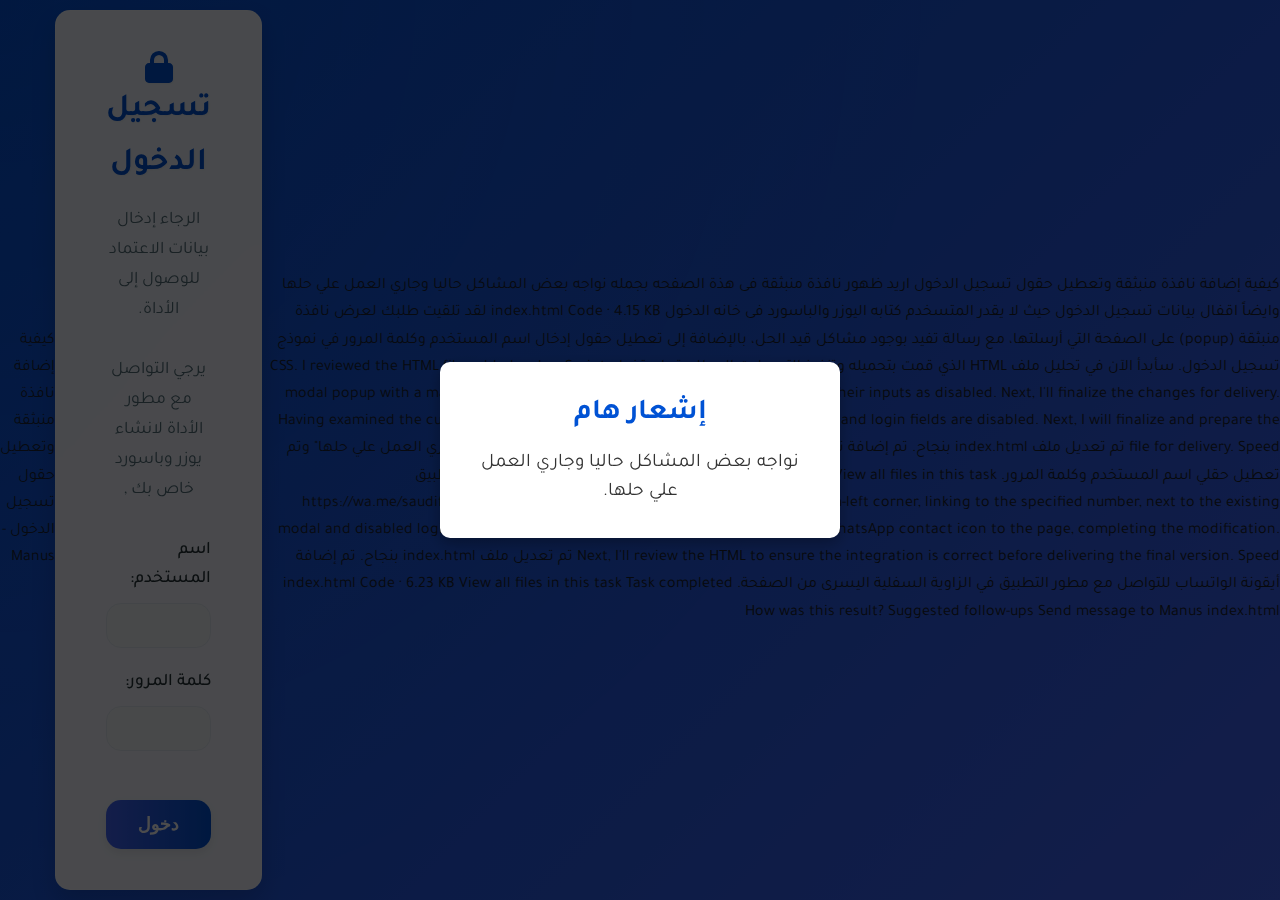
<file: index.html>
كيفية إضافة نافذة منبثقة وتعطيل حقول تسجيل الدخول
اريد ظهور نافذة منبثقة فى هذة الصفحه 
بجمله 
نواجه بعض المشاكل حاليا وجاري العمل علي حلها 

وايضاً اقفال بيانات تسجيل الدخول حيث لا يقدر المتسخدم كتابه اليوزر والباسورد فى خانه الدخول
index.html
Code · 4.15 KB
لقد تلقيت طلبك لعرض نافذة منبثقة (popup) على الصفحة التي أرسلتها، مع رسالة تفيد بوجود مشاكل قيد الحل، بالإضافة إلى تعطيل حقول إدخال اسم المستخدم وكلمة المرور في نموذج تسجيل الدخول. سأبدأ الآن في تحليل ملف HTML الذي قمت بتحميله وتنفيذ التعديلات المطلوبة باستخدام JavaScript وCSS.
I reviewed the HTML file, added a modal popup with a maintenance message, and disabled login fields by setting their inputs as disabled. Next, I'll finalize the changes for delivery.

Having examined the current HTML, I confirmed that the modal message is added and login fields are disabled. Next, I will finalize and prepare the file for delivery.

Speed
تم تعديل ملف index.html بنجاح. تم إضافة نافذة منبثقة تحتوي على رسالة "نواجه بعض المشاكل حاليا وجاري العمل علي حلها" وتم تعطيل حقلي اسم المستخدم وكلمة المرور.
index.html
Code · 5.39 KB

View all files in this task
ايضاً ايقونة تواصل مع مطور التطبيق 
https://wa.me/saudifiber
I added a fixed WhatsApp contact icon at the bottom-left corner, linking to the specified number, next to the existing modal and disabled login fields, completing the modification.

I have added the WhatsApp contact icon to the page, completing the modification. Next, I'll review the HTML to ensure the integration is correct before delivering the final version.

Speed
تم تعديل ملف index.html بنجاح. تم إضافة أيقونة الواتساب للتواصل مع مطور التطبيق في الزاوية السفلية اليسرى من الصفحة.
index.html
Code · 6.23 KB

View all files in this task
Task completed
How was this result?
Suggested follow-ups
Send message to Manus
index.html
<!DOCTYPE html>
<html lang="ar" dir="rtl">
<head>
    <meta charset="UTF-8">
    <meta name="viewport" content="width=device-width, initial-scale=1.0">
    <title>تسجيل الدخول - مستكشف الألياف</title>
    <link rel="stylesheet" href="style.css"> <!-- Reuse main style for consistency, or create login_style.css -->
    <link rel="stylesheet" href="https://cdnjs.cloudflare.com/ajax/libs/font-awesome/6.1.1/css/all.min.css">
    <style>
        /* Additional styles specific to login page */
        body {
            display: flex;
            justify-content: center;
            align-items: center;
            min-height: 100vh;
            background: var(--background-gradient, linear-gradient(135deg, #f5f7fa 0%, #c3cfe2 100%)); /* Fallback gradient */
        }
        .login-container {
            background-color: var(--card-background, #ffffff);
            padding: 40px 50px;
            border-radius: var(--border-radius, 12px);
            box-shadow: var(--shadow-medium, 0 10px 15px rgba(0, 0, 0, 0.1));
            width: 100%;
            max-width: 450px;
            text-align: center;
        }
        .login-container h1 {
            color: var(--primary-color, #0a3d62);
            margin-bottom: 15px;
            font-size: 2em;
            font-weight: 700;
        }
        .login-container p {
            color: var(--text-secondary, #546e7a);
            margin-bottom: 30px;
            font-size: 1.1em;
        }
        .input-group {
            margin-bottom: 20px;
            text-align: right;
        }
        .input-group label {
            display: block;
            margin-bottom: 8px;
            font-weight: 500;
            color: var(--text-primary, #263238);
        }
        .input-group input {
            width: 100%;
            padding: 12px 15px;
            border: 1px solid var(--border-color, #e0e0e0);
            border-radius: var(--border-radius, 8px);
            font-size: 1em;
            font-family: var(--font-family, 'Tajawal', sans-serif);
            transition: border-color var(--transition-speed, 0.3s) ease, box-shadow var(--transition-speed, 0.3s) ease;
        }
        .input-group input:focus {
            border-color: var(--secondary-color, #1e88e5);
            box-shadow: 0 0 0 3px rgba(30, 136, 229, 0.2);
            outline: none;
        }
        #loginButton {
            width: 100%;
            padding: 14px 25px;
            background: linear-gradient(to right, var(--secondary-color, #1e88e5), var(--primary-color, #0a3d62));
            color: var(--text-white, #ffffff);
            border: none;
            border-radius: var(--border-radius, 8px);
            cursor: pointer;
            font-size: 1.1em;
            font-weight: 700;
            transition: all var(--transition-speed, 0.3s) ease;
            margin-top: 10px;
        }
        #loginButton:hover {
            opacity: 0.9;
            box-shadow: var(--shadow-medium, 0 10px 15px rgba(0, 0, 0, 0.1));
            transform: translateY(-2px);
        }
        #loginError {
            color: var(--error-color, #f44336);
            margin-top: 15px;
            font-weight: 500;
            min-height: 1.2em; /* Prevent layout shift */
        }

        /* Popup styles */
        .popup-overlay {
            position: fixed;
            top: 0;
            left: 0;
            width: 100%;
            height: 100%;
            background: rgba(0, 0, 0, 0.7);
            display: flex;
            justify-content: center;
            align-items: center;
            z-index: 1000;
        }

        .popup-content {
            background: #fff;
            padding: 30px;
            border-radius: 10px;
            text-align: center;
            box-shadow: 0 5px 15px rgba(0, 0, 0, 0.3);
            max-width: 400px;
            color: #333;
            font-size: 1.2em;
            line-height: 1.5;
        }

        .popup-content h2 {
            color: var(--primary-color, #0a3d62);
            margin-bottom: 15px;
        }
    </style>
</head>
<body>
    <div class="login-container">
        <h1><i class="fas fa-lock"></i> تسجيل الدخول</h1>
        <p>الرجاء إدخال بيانات الاعتماد للوصول إلى الأداة.</p>
        <p>يرجي التواصل مع مطور الأداة لانشاء يوزر وباسورد خاص بك , </p>

        <form id="loginForm">
            <div class="input-group">
                <label for="username">اسم المستخدم:</label>
                <input type="text" id="username" name="username" required disabled>
            </div>
            <div class="input-group">
                <label for="password">كلمة المرور:</label>
                <input type="password" id="password" name="password" required disabled>
            </div>
            <div id="loginError"></div>
            <button type="submit" id="loginButton">دخول</button>
        </form>
    </div>

    <script src="login.js"></script>

    <div class="popup-overlay" id="maintenancePopup">
        <div class="popup-content">
            <h2>إشعار هام</h2>
            <p>نواجه بعض المشاكل حاليا وجاري العمل علي حلها.</p>
        </div>
    </div>

    <script>
        document.addEventListener('DOMContentLoaded', function() {
            document.getElementById('maintenancePopup').style.display = 'flex';
        });
    </script>
</body>
</html>
كيفية إضافة نافذة منبثقة وتعطيل حقول تسجيل الدخول - Manus
</file>
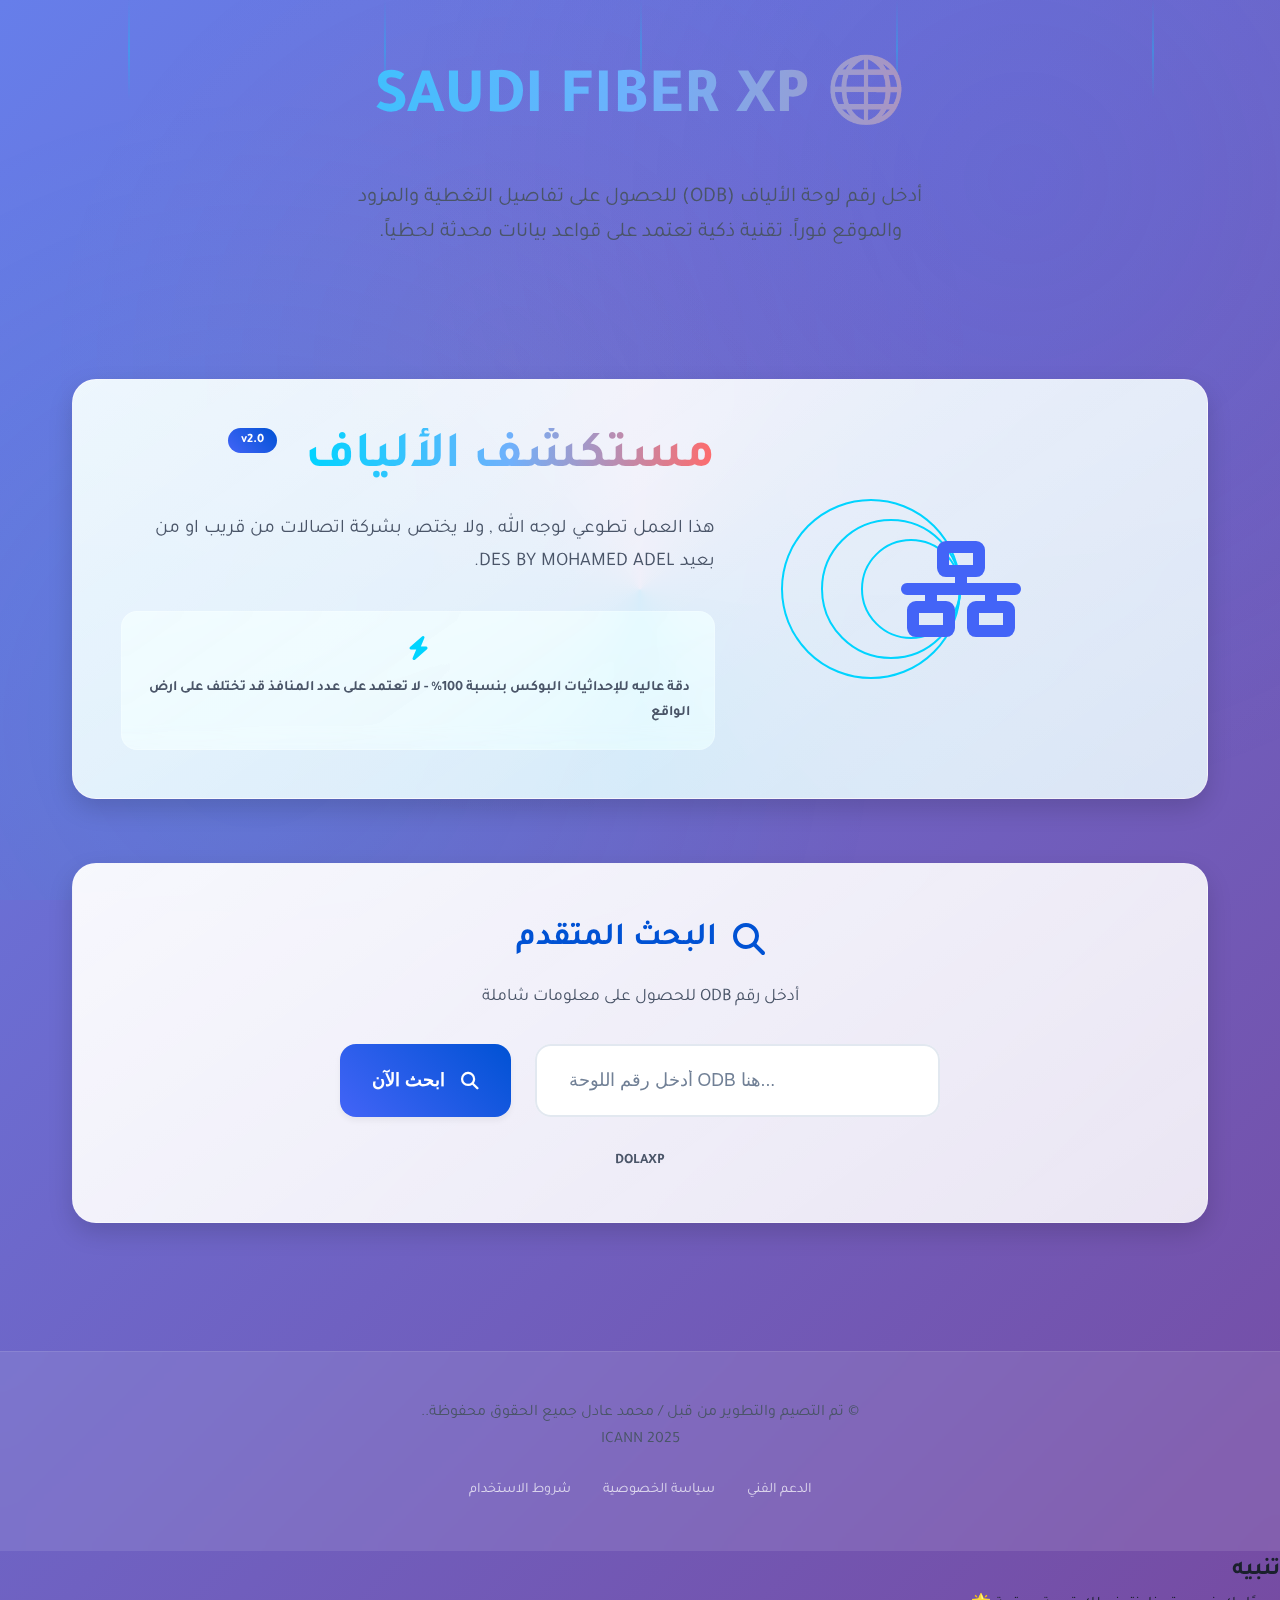
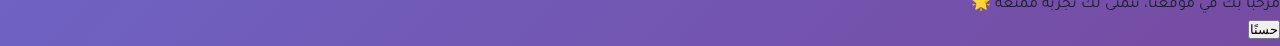
<file: main.html>
<!DOCTYPE html>
<html lang="ar" dir="rtl">
<head>
    <meta charset="UTF-8">
    <meta name="viewport" content="width=device-width, initial-scale=1.0">
    <title>DolaXp - ODB Lookup</title>
    <link rel="stylesheet" href="enhanced_style.css">
    <link rel="stylesheet" href="https://cdnjs.cloudflare.com/ajax/libs/font-awesome/6.4.0/css/all.min.css">
    <link rel="preconnect" href="https://fonts.googleapis.com">
    <link rel="preconnect" href="https://fonts.gstatic.com" crossorigin>
    
    <!-- Meta tags for better mobile experience -->
    <meta name="description" content="أداة متقدمة للبحث عن تفاصيل لوحات الألياف البصرية ODB والحصول على معلومات التغطية والموقع">
    <meta name="keywords" content="ألياف بصرية, ODB, شبكة, اتصالات, تغطية">
    <meta name="author" content="مستكشف الألياف">
    <meta name="theme-color" content="#0052D4">
    
    <!-- Open Graph tags -->
    <meta property="og:title" content="مستكشف الألياف - ODB Lookup">
    <meta property="og:description" content="أداة متقدمة للبحث عن تفاصيل لوحات الألياف البصرية">
    <meta property="og:type" content="website">
    
    <!-- Favicon -->
    <link rel="icon" type="image/svg+xml" href="data:image/svg+xml,<svg xmlns='http://www.w3.org/2000/svg' viewBox='0 0 100 100'><text y='.9em' font-size='90'>🌐</text></svg>">
</head>
<body>
    <!-- Animated Fiber Lines Background -->
    <div class="fiber-lines">
        <div class="fiber-line"></div>
        <div class="fiber-line"></div>
        <div class="fiber-line"></div>
        <div class="fiber-line"></div>
        <div class="fiber-line"></div>
    </div>

    <div class="page-wrapper">
        <!-- Header Section -->
        <header class="header-section">
            <h1>🌐 SAUDI FIBER XP</h1>
            <p>أدخل رقم لوحة الألياف (ODB) للحصول على تفاصيل التغطية والمزود والموقع فوراً. تقنية ذكية تعتمد على قواعد بيانات محدثة لحظياً.</p>
        </header>

        <main class="container">
            <!-- Intro Section -->
            <section class="intro-section">
                <div class="intro-image">
                    <div class="fiber-icon-container">
                        <i class="fas fa-network-wired fiber-main-icon"></i>
                        <div class="pulse-rings">
                            <div class="pulse-ring"></div>
                            <div class="pulse-ring"></div>
                            <div class="pulse-ring"></div>
                        </div>
                    </div>
                </div>
                <div class="intro-text">
                    <h1>
                        <span class="gradient-text">مستكشف الألياف</span>
                        <span class="tech-badge">v2.0</span>
                    </h1>
                    <p>هذا العمل تطوعي لوجه الله , ولا يختص بشركة اتصالات من قريب او من بعيد DES BY MOHAMED ADEL.</p>
                    <!-- Feature Icons -->
                    <div class="feature-icons">
                        <div class="feature-item">
                            <i class="fas fa-bolt"></i>
                            <span>دقة عاليه للإحداثيات البوكس بنسبة 100% - لا تعتمد على عدد المنافذ قد تختلف على ارض الواقع</span>
                        </div>
            </section>

            <!-- Search Section -->
            <section class="search-section">
                <div class="search-header">
                    <h2><i class="fas fa-search"></i> البحث المتقدم</h2>
                    <p>أدخل رقم ODB للحصول على معلومات شاملة</p>
                </div>
                
                <div class="search-box">
                    <input type="text" id="odbInput" placeholder="أدخل رقم اللوحة ODB هنا..." dir="ltr">
                    <button id="searchButton"><i class="fas fa-search"></i> ابحث الآن</button>
                </div>
                
                <!-- Quick Search Suggestions -->
                <div class="quick-suggestions">
                    <span class="suggestion-label">DOLAXP</span>
                </div>
                
                <div id="loading" class="status-message loading" style="display: none;">
                    <div class="loading-spinner"></div>
                    <span>جاري البحث في قاعدة البيانات...</span>
                </div>
                <div id="error" class="status-message error" style="display: none;"></div>
            </section>

            <!-- Results Section -->
            <section id="results" class="results-section" style="display: none;">
                <div class="results-header">
                    <h2>
                        <i class="fas fa-info-circle"></i> 
                        تفاصيل اللوحة: <span id="odbName" class="odb-highlight"></span>
                    </h2>
                    <div class="status-indicator">
                        <div class="status-dot active"></div>
                        <span>متصل ونشط</span>
                    </div>
                </div>
                
                <div class="results-grid">
                    <div class="result-card ports-card">
                        <div class="card-header">
                            <i class="fas fa-network-wired card-icon"></i>
                            <div class="card-badge">منافذ</div>
                        </div>
                        <div class="card-content">
                            <span class="label">عدد المنافذ المتاحة</span>
                            <span id="ports" class="value"></span>
                            <div class="progress-bar">
                                <div class="progress-fill" style="width: 99%"></div>
                            </div>
                        </div>
                    </div>
                    
                    <div class="result-card region-card">
                        <div class="card-header">
                            <i class="fas fa-map-marker-alt card-icon"></i>
                            <div class="card-badge">موقع</div>
                        </div>
                        <div class="card-content">
                            <span class="label">المنطقة الجغرافية</span>
                            <span id="region" class="value"></span>
                            <div class="location-details">
                                <i class="fas fa-globe"></i>
                                <span>منطقة حضرية</span>
                            </div>
                        </div>
                    </div>
                    
                    <div class="result-card vendor-card">
                        <div class="card-header">
                            <i class="fas fa-building card-icon"></i>
                            <div class="card-badge">مزود</div>
                        </div>
                        <div class="card-content">
                            <span class="label">مزود الخدمة</span>
                            <span id="vendor" class="value"></span>
                            <div class="vendor-rating">
                                <div class="stars">
                                    <i class="fas fa-star"></i>
                                    <i class="fas fa-star"></i>
                                    <i class="fas fa-star"></i>
                                    <i class="fas fa-star"></i>
                                    <i class="fas fa-star-half-alt"></i>
                                </div>
                                <span>4.5/5</span>
                            </div>
                        </div>
                    </div>
                    
                    <div class="result-card map-card">
                        <div class="card-header">
                            <i class="fas fa-map-marked-alt card-icon"></i>
                            <div class="card-badge">خريطة</div>
                        </div>
                        <div class="card-content">
                            <span class="label">الموقع على الخريطة</span>
                            <a id="mapLink" href="#" target="_blank" rel="noopener noreferrer" class="map-link">
                                <div class="map-preview">
                                    <i class="fas fa-map"></i>
                                    <span id="coordinates"></span>
                                </div>
                                <div class="map-actions">
                                    <span>عرض على الخريطة</span>
                                    <i class="fas fa-external-link-alt"></i>
                                </div>
                            </a>
                        </div>
                    </div>                   
                    <div class="result-card speed-card">
                        <div class="card-header">
                            <i class="fas fa-tachometer-alt card-icon"></i>
                            <div class="card-badge">سرعة</div>
                        </div>
                        <div class="card-content">
                            <span class="label">السرعة المتاحة</span>
                            <div class="speed-display">
                                <span class="speed-value">1000</span>
                                <span class="speed-unit">Mbps</span>
                            </div>
                            <div class="speed-type">ألياف بصرية</div>
                        </div>
                    </div>
                </div>
                
                <!-- Action Buttons -->
                <div class="action-buttons">
                    <button class="action-btn primary">
                        <i class="fas fa-download"></i>
                        تحميل التقرير
                    </button>
                    <button class="action-btn secondary">
                        <i class="fas fa-share-alt"></i>
                        مشاركة النتائج
                    </button>
                    <button class="action-btn tertiary">
                        <i class="fas fa-print"></i>
                        طباعة
                    </button>
                </div>
            </section>
        </main>

        <!-- Footer -->
        <footer class="page-footer">
            <div class="footer-content">
                <div class="footer-info">
                    <p>&copy; تم التصيم والتطوير من قبل / محمد عادل جميع الحقوق محفوظة..</p>
                    <p>ICANN 2025</p>
                </div>
                <div class="footer-links">
                    <a href="#" class="footer-link">الدعم الفني</a>
                    <a href="#" class="footer-link">سياسة الخصوصية</a>
                    <a href="#" class="footer-link">شروط الاستخدام</a>
                </div>
            </div>
        </footer>
    </div>

    <script src="script.js"></script>
<div id="popup" class="popup-overlay">
  <div class="popup-box">
    <h2>تنبيه</h2>
    <p>مرحبًا بك في موقعنا، نتمنى لك تجربة ممتعة 🌟</p>
    <button onclick="closePopup()">حسنًا</button>
  </div>
</div>
                    
</body>
</html>
</file>
<file: style.css>
@import url('https://fonts.googleapis.com/css2?family=Tajawal:wght@400;500;700&display=swap');

:root {
    --primary-color: #0052D4; /* Deep Blue */
    --secondary-color: #4364F7; /* Bright Blue */
    --accent-color: #6FB1FC; /* Light Blue */
    --background-gradient: linear-gradient(135deg, #0052D4 0%, #4364F7 100%); /* Enhanced gradient */
    --card-background: rgba(255, 255, 255, 0.95); /* Slightly less transparent */
    --text-dark: #1a202c;
    --text-light: #4a5568;
    --text-white: #ffffff;
    --border-color: #e2e8f0;
    --shadow-light: 0 4px 10px rgba(0, 0, 0, 0.08);
    --shadow-medium: 0 12px 25px rgba(0, 0, 0, 0.15);
    --border-radius: 15px; /* Slightly larger border-radius */
    --transition-speed: 0.4s; /* Slower transition for smoother effects */
}

* {
    box-sizing: border-box;
    margin: 0;
    padding: 0;
}

body {
    font-family: 'Tajawal', sans-serif;
    background: var(--background-gradient);
    color: var(--text-dark);
    line-height: 1.7;
    min-height: 100vh;
    overflow-x: hidden; /* Prevent horizontal scroll */
}

.page-wrapper {
    display: flex;
    flex-direction: column;
    min-height: 100vh;
    position: relative;
    z-index: 1;
}

.container {
    width: 100%;
    max-width: 950px; /* Slightly wider container */
    margin: 40px auto;
    padding: 30px;
    flex-grow: 1;
    position: relative;
    z-index: 2;
}

/* Intro Section */
.intro-section {
    display: flex;
    align-items: center;
    gap: 40px;
    margin-bottom: 50px;
    background: var(--card-background);
    padding: 40px;
    border-radius: var(--border-radius);
    box-shadow: var(--shadow-medium);
    backdrop-filter: blur(15px); /* Increased blur */
    border: 1px solid rgba(255, 255, 255, 0.3); /* Subtle border */
    transition: transform var(--transition-speed) ease-out, box-shadow var(--transition-speed) ease-out;
}

.intro-section:hover {
    transform: translateY(-5px);
    box-shadow: 0 15px 30px rgba(0, 0, 0, 0.2);
}

.intro-image {
    flex: 1;
    text-align: center;
}

.intro-image img {
    max-width: 100%;
    height: auto;
    max-height: 280px; /* Slightly larger image */
    animation: float 3s ease-in-out infinite; /* Floating animation */
}

.intro-text {
    flex: 1.5;
}

.intro-text h1 {
    font-size: 3em; /* Larger heading */
    font-weight: 700;
    color: var(--primary-color);
    margin-bottom: 15px;
    line-height: 1.3;
    text-shadow: 1px 1px 2px rgba(0, 0, 0, 0.05);
}

.intro-text p {
    font-size: 1.2em; /* Larger paragraph text */
    color: var(--text-light);
    margin-bottom: 25px;
}

/* Search Section */
.search-section {
    background: var(--card-background);
    padding: 30px;
    border-radius: var(--border-radius);
    box-shadow: var(--shadow-light);
    margin-bottom: 40px;
    backdrop-filter: blur(15px);
    border: 1px solid rgba(255, 255, 255, 0.3);
}

.search-box {
    display: flex;
    gap: 15px;
    align-items: center;
}

#odbInput {
    flex-grow: 1;
    padding: 18px 25px; /* Larger padding */
    border: 1px solid var(--border-color);
    border-radius: var(--border-radius);
    font-size: 1.2em; /* Larger font size */
    text-align: left;
    transition: border-color var(--transition-speed) ease, box-shadow var(--transition-speed) ease;
    font-weight: 500;
}

#odbInput::placeholder {
    color: #a0aec0;
}

#odbInput:focus {
    border-color: var(--secondary-color);
    box-shadow: 0 0 0 4px rgba(67, 100, 247, 0.3); /* Larger shadow on focus */
    outline: none;
}

#searchButton {
    padding: 18px 35px; /* Larger padding */
    background: linear-gradient(to right, var(--secondary-color), var(--primary-color));
    color: var(--text-white);
    border: none;
    border-radius: var(--border-radius);
    cursor: pointer;
    font-size: 1.2em; /* Larger font size */
    font-weight: 700;
    transition: all var(--transition-speed) ease;
    display: inline-flex;
    align-items: center;
    gap: 10px;
    box-shadow: var(--shadow-light);
    position: relative;
    overflow: hidden;
}

#searchButton:before {
    content: '';
    position: absolute;
    top: 50%;
    left: 50%;
    width: 300%;
    height: 300%;
    background: rgba(255, 255, 255, 0.15); /* Subtle hover effect */
    transition: all 0.7s ease-out;
    border-radius: 50%;
    transform: translate(-50%, -50%) scale(0);
    z-index: 0;
}

#searchButton:hover:before {
    transform: translate(-50%, -50%) scale(1);
}

#searchButton i {
    font-size: 1.1em;
    position: relative;
    z-index: 1;
}

#searchButton:hover {
    opacity: 1;
    box-shadow: var(--shadow-medium);
    transform: translateY(-3px); /* More pronounced lift */
}

#searchButton:active {
    transform: translateY(0);
    box-shadow: var(--shadow-light);
}

/* Status Messages */
.status-message {
    margin-top: 20px;
    padding: 15px 20px; /* Larger padding */
    border-radius: var(--border-radius);
    font-weight: 500;
    text-align: center;
    animation: fadeIn 0.5s ease-out;
}

.loading {
    color: var(--primary-color);
    background-color: rgba(0, 82, 212, 0.15);
}

.error {
    color: #c53030;
    background-color: #fed7d7;
}

/* Results Section */
.results-section {
    background: var(--card-background);
    padding: 30px;
    border-radius: var(--border-radius);
    box-shadow: var(--shadow-light);
    animation: fadeIn 0.5s ease-out;
    backdrop-filter: blur(15px);
    border: 1px solid rgba(255, 255, 255, 0.3);
}

.results-section h2 {
    font-size: 2.2em; /* Larger heading */
    font-weight: 700;
    color: var(--primary-color);
    margin-bottom: 25px;
    text-align: center;
    display: flex;
    align-items: center;
    justify-content: center;
    gap: 10px;
}

.results-grid {
    display: grid;
    grid-template-columns: repeat(auto-fit, minmax(200px, 1fr)); /* Slightly larger min-width */
    gap: 25px; /* Increased gap */
}

.result-card {
    background-color: var(--text-white);
    padding: 30px 25px; /* Larger padding */
    border-radius: var(--border-radius);
    border: 1px solid var(--border-color);
    text-align: center;
    transition: transform var(--transition-speed) ease, box-shadow var(--transition-speed) ease;
    position: relative;
    overflow: hidden;
}

.result-card:before {
    content: '';
    position: absolute;
    top: 0;
    left: 0;
    width: 100%;
    height: 100%;
    background: linear-gradient(45deg, rgba(67, 100, 247, 0.05), rgba(0, 82, 212, 0.05)); /* Subtle gradient overlay */
    opacity: 0;
    transition: opacity var(--transition-speed) ease;
}

.result-card:hover:before {
    opacity: 1;
}

.result-card:hover {
    transform: translateY(-8px); /* More pronounced lift */
    box-shadow: 0 15px 30px rgba(0, 0, 0, 0.15); /* Stronger shadow */
}

.card-icon {
    font-size: 3em; /* Larger icon */
    color: var(--secondary-color);
    margin-bottom: 15px;
    display: block;
    transition: transform var(--transition-speed) ease;
}

.result-card:hover .card-icon {
    transform: scale(1.1); /* Icon grows on hover */
}

.label {
    font-size: 1em; /* Slightly larger label */
    color: var(--text-light);
    margin-bottom: 8px;
    display: block;
    font-weight: 500;
}

.value {
    font-size: 1.5em; /* Larger value */
    font-weight: 700;
    color: var(--text-dark);
    word-wrap: break-word;
}

.map-card {
    grid-column: span 2; /* Make map card wider if possible */
}

.map-link {
    color: var(--secondary-color);
    text-decoration: none;
    display: inline-flex;
    align-items: center;
    gap: 8px;
    transition: color var(--transition-speed) ease;
    font-size: 1.2em; /* Slightly larger for link */
}

.map-link:hover {
    color: var(--primary-color);
    text-decoration: underline;
}

.external-link-icon {
    font-size: 1em;
}

/* Footer */
.page-footer {
    text-align: center;
    padding: 20px;
    margin-top: 40px;
    color: var(--text-white); /* White text for footer */
    font-size: 0.9em;
    background: rgba(0, 0, 0, 0.2); /* Semi-transparent background */
    backdrop-filter: blur(5px);
}

/* Animations */
@keyframes fadeIn {
    from { opacity: 0; transform: translateY(20px); }
    to { opacity: 1; transform: translateY(0); }
}

@keyframes float {
    0% { transform: translateY(0px); }
    50% { transform: translateY(-10px); }
    100% { transform: translateY(0px); }
}

/* Responsive Design */
@media (max-width: 992px) {
    .container {
        max-width: 90%;
    }
    .intro-section {
        flex-direction: column;
        padding: 30px;
        gap: 20px;
    }
    .intro-text h1 {
        font-size: 2.5em;
    }
    .intro-text p {
        font-size: 1.1em;
    }
    .search-box {
        flex-direction: column;
        gap: 15px;
    }
    #searchButton {
        width: 100%;
    }
    .results-grid {
        grid-template-columns: repeat(auto-fit, minmax(180px, 1fr));
        gap: 20px;
    }
    .map-card {
        grid-column: span 1; /* Reset span on smaller screens */
    }
    .result-card {
        padding: 25px 20px;
    }
    .card-icon {
        font-size: 2.5em;
    }
    .value {
        font-size: 1.3em;
    }
}

@media (max-width: 768px) {
    .container {
        padding: 20px;
        margin: 20px auto;
    }
    .intro-text h1 {
        font-size: 2.2em;
    }
    .intro-text p {
        font-size: 1em;
    }
    #odbInput, #searchButton {
        font-size: 1.1em;
        padding: 15px 20px;
    }
    .results-section h2 {
        font-size: 1.8em;
    }
    .results-grid {
        grid-template-columns: repeat(auto-fit, minmax(150px, 1fr));
        gap: 15px;
    }
}

@media (max-width: 480px) {
    .intro-text h1 {
        font-size: 1.8em;
    }
    #odbInput, #searchButton {
        font-size: 1em;
        padding: 12px 15px;
    }
    .results-section h2 {
        font-size: 1.5em;
    }
    .results-grid {
        grid-template-columns: 1fr; /* Stack cards on very small screens */
    }
    .intro-section, .search-section, .results-section {
        padding: 20px;
    }
}

/* Background animation for network/signals */
body:before {
    content: '';
    position: fixed;
    top: 0;
    left: 0;
    width: 100%;
    height: 100%;
    background: radial-gradient(circle at top left, rgba(67, 100, 247, 0.1) 0%, transparent 30%),
                radial-gradient(circle at bottom right, rgba(0, 82, 212, 0.1) 0%, transparent 30%);
    background-size: 200% 200%;
    animation: backgroundPan 20s linear infinite alternate;
    z-index: 0;
}

@keyframes backgroundPan {
    0% { background-position: 0% 0%; }
    100% { background-position: 100% 100%; }
}

/* Login Page Specific Styles (from index.html, integrated and enhanced) */
.login-container {
    background-color: var(--card-background);
    padding: 40px 50px;
    border-radius: var(--border-radius);
    box-shadow: var(--shadow-medium);
    width: 100%;
    max-width: 480px; /* Slightly wider login container */
    text-align: center;
    backdrop-filter: blur(15px);
    border: 1px solid rgba(255, 255, 255, 0.3);
    transition: transform var(--transition-speed) ease-out, box-shadow var(--transition-speed) ease-out;
}

.login-container:hover {
    transform: translateY(-5px);
    box-shadow: 0 15px 30px rgba(0, 0, 0, 0.2);
}

.login-container h1 {
    color: var(--primary-color);
    margin-bottom: 15px;
    font-size: 2.5em; /* Larger login heading */
    font-weight: 700;
    text-shadow: 1px 1px 2px rgba(0, 0, 0, 0.05);
}

.login-container p {
    color: var(--text-light);
    margin-bottom: 30px;
    font-size: 1.1em;
}

.input-group {
    margin-bottom: 25px; /* Increased margin */
    text-align: right;
}

.input-group label {
    display: block;
    margin-bottom: 10px; /* Increased margin */
    font-weight: 500;
    color: var(--text-dark);
    font-size: 1.1em;
}

.input-group input {
    width: 100%;
    padding: 15px 20px; /* Larger padding */
    border: 1px solid var(--border-color);
    border-radius: var(--border-radius);
    font-size: 1.1em; /* Larger font size */
    font-family: var(--font-family, 'Tajawal', sans-serif);
    transition: border-color var(--transition-speed) ease, box-shadow var(--transition-speed) ease;
}

.input-group input:focus {
    border-color: var(--secondary-color);
    box-shadow: 0 0 0 4px rgba(67, 100, 247, 0.3);
    outline: none;
}

#loginButton {
    width: 100%;
    padding: 16px 25px; /* Larger padding */
    background: linear-gradient(to right, var(--secondary-color), var(--primary-color));
    color: var(--text-white);
    border: none;
    border-radius: var(--border-radius);
    cursor: pointer;
    font-size: 1.2em; /* Larger font size */
    font-weight: 700;
    transition: all var(--transition-speed) ease;
    margin-top: 15px; /* Increased margin */
    box-shadow: var(--shadow-light);
    position: relative;
    overflow: hidden;
}

#loginButton:before {
    content: '';
    position: absolute;
    top: 50%;
    left: 50%;
    width: 300%;
    height: 300%;
    background: rgba(255, 255, 255, 0.15);
    transition: all 0.7s ease-out;
    border-radius: 50%;
    transform: translate(-50%, -50%) scale(0);
    z-index: 0;
}

#loginButton:hover:before {
    transform: translate(-50%, -50%) scale(1);
}

#loginButton:hover {
    opacity: 1;
    box-shadow: var(--shadow-medium);
    transform: translateY(-3px);
}

#loginError {
    color: #f44336;
    margin-top: 20px; /* Increased margin */
    font-weight: 500;
    min-height: 1.2em;
    font-size: 1em;
}

/* Responsive adjustments for login page */
@media (max-width: 600px) {
    .login-container {
        padding: 30px;
        max-width: 90%;
    }
    .login-container h1 {
        font-size: 2em;
    }
    .input-group input, #loginButton {
        font-size: 1em;
        padding: 12px 15px;
    }
}



/* Additional SVG animations and fiber optic themed icons */
.fiber-icon {
    display: inline-block;
    animation: pulse 2s ease-in-out infinite;
}

@keyframes pulse {
    0% { transform: scale(1); opacity: 1; }
    50% { transform: scale(1.05); opacity: 0.8; }
    100% { transform: scale(1); opacity: 1; }
}

/* Network signal animation for icons */
.network-icon {
    position: relative;
    display: inline-block;
}

.network-icon:after {
    content: '';
    position: absolute;
    top: 50%;
    left: 50%;
    width: 100%;
    height: 100%;
    border: 2px solid var(--secondary-color);
    border-radius: 50%;
    transform: translate(-50%, -50%);
    animation: ripple 2s linear infinite;
    opacity: 0;
}

@keyframes ripple {
    0% {
        transform: translate(-50%, -50%) scale(0.8);
        opacity: 1;
    }
    100% {
        transform: translate(-50%, -50%) scale(2);
        opacity: 0;
    }
}

/* Enhanced card icons with fiber optic theme */
.result-card .fas.fa-network-wired {
    animation: networkPulse 3s ease-in-out infinite;
}

.result-card .fas.fa-map-marker-alt {
    animation: locationBounce 2s ease-in-out infinite;
}

.result-card .fas.fa-building {
    animation: buildingGlow 4s ease-in-out infinite;
}

.result-card .fas.fa-map-marked-alt {
    animation: mapSpin 6s linear infinite;
}

@keyframes networkPulse {
    0%, 100% { 
        color: var(--secondary-color);
        text-shadow: 0 0 5px rgba(67, 100, 247, 0.3);
    }
    50% { 
        color: var(--accent-color);
        text-shadow: 0 0 15px rgba(111, 177, 252, 0.6);
    }
}

@keyframes locationBounce {
    0%, 100% { transform: translateY(0); }
    50% { transform: translateY(-5px); }
}

@keyframes buildingGlow {
    0%, 100% { 
        color: var(--secondary-color);
        filter: drop-shadow(0 0 3px rgba(67, 100, 247, 0.3));
    }
    50% { 
        color: var(--primary-color);
        filter: drop-shadow(0 0 8px rgba(0, 82, 212, 0.5));
    }
}

@keyframes mapSpin {
    0% { transform: rotate(0deg); }
    100% { transform: rotate(360deg); }
}

/* Loading spinner enhancement */
.fa-spinner {
    animation: spinEnhanced 1s linear infinite !important;
}

@keyframes spinEnhanced {
    0% { transform: rotate(0deg) scale(1); }
    50% { transform: rotate(180deg) scale(1.1); }
    100% { transform: rotate(360deg) scale(1); }
}

/* Search button icon animation */
#searchButton .fas.fa-search {
    transition: transform var(--transition-speed) ease;
}

#searchButton:hover .fas.fa-search {
    transform: scale(1.2) rotate(15deg);
}

/* Login page icon enhancement */
.login-container .fas.fa-lock {
    animation: lockShake 3s ease-in-out infinite;
}

@keyframes lockShake {
    0%, 100% { transform: rotate(0deg); }
    25% { transform: rotate(-2deg); }
    75% { transform: rotate(2deg); }
}

/* Fiber optic data flow effect */
.data-flow {
    position: relative;
    overflow: hidden;
}

.data-flow:before {
    content: '';
    position: absolute;
    top: 0;
    left: -100%;
    width: 100%;
    height: 100%;
    background: linear-gradient(90deg, transparent, rgba(67, 100, 247, 0.4), transparent);
    animation: dataFlow 3s linear infinite;
}

@keyframes dataFlow {
    0% { left: -100%; }
    100% { left: 100%; }
}

/* Enhanced hover effects for interactive elements */
.interactive-glow {
    transition: all var(--transition-speed) ease;
    position: relative;
}

.interactive-glow:hover {
    filter: drop-shadow(0 0 10px rgba(67, 100, 247, 0.4));
}

/* Particle effect for background */
.particle {
    position: absolute;
    width: 4px;
    height: 4px;
    background: var(--accent-color);
    border-radius: 50%;
    animation: particleFloat 8s linear infinite;
    opacity: 0.6;
}

@keyframes particleFloat {
    0% {
        transform: translateY(100vh) translateX(0);
        opacity: 0;
    }
    10% {
        opacity: 0.6;
    }
    90% {
        opacity: 0.6;
    }
    100% {
        transform: translateY(-10vh) translateX(100px);
        opacity: 0;
    }
}

/* Signal strength indicator animation */
.signal-bars {
    display: inline-flex;
    align-items: flex-end;
    gap: 2px;
    height: 20px;
}

.signal-bar {
    width: 3px;
    background: var(--secondary-color);
    border-radius: 1px;
    animation: signalStrength 1.5s ease-in-out infinite;
}

.signal-bar:nth-child(1) {
    height: 25%;
    animation-delay: 0s;
}

.signal-bar:nth-child(2) {
    height: 50%;
    animation-delay: 0.2s;
}

.signal-bar:nth-child(3) {
    height: 75%;
    animation-delay: 0.4s;
}

.signal-bar:nth-child(4) {
    height: 100%;
    animation-delay: 0.6s;
}

@keyframes signalStrength {
    0%, 100% { opacity: 0.3; }
    50% { opacity: 1; }
}

/* Fiber optic cable connection animation */
.cable-connection {
    position: relative;
    display: inline-block;
}

.cable-connection:after {
    content: '';
    position: absolute;
    top: 50%;
    left: 100%;
    width: 20px;
    height: 2px;
    background: linear-gradient(90deg, var(--secondary-color), transparent);
    animation: cableSignal 2s linear infinite;
}

@keyframes cableSignal {
    0% {
        transform: translateY(-50%) scaleX(0);
        opacity: 1;
    }
    100% {
        transform: translateY(-50%) scaleX(1);
        opacity: 0;
    }
}

/* Enhanced focus states for accessibility */
input:focus, button:focus {
    outline: 3px solid rgba(67, 100, 247, 0.5);
    outline-offset: 2px;
}

/* Smooth transitions for all interactive elements */
* {
    transition: color var(--transition-speed) ease,
                background-color var(--transition-speed) ease,
                border-color var(--transition-speed) ease,
                transform var(--transition-speed) ease,
                box-shadow var(--transition-speed) ease,
                opacity var(--transition-speed) ease;
}

/* Performance optimization for animations */
@media (prefers-reduced-motion: reduce) {
    *,
    *::before,
    *::after {
        animation-duration: 0.01ms !important;
        animation-iteration-count: 1 !important;
        transition-duration: 0.01ms !important;
    }
}


/* Advanced Responsive Design Enhancements */

/* Extra Large Screens (1400px and up) */
@media (min-width: 1400px) {
    .container {
        max-width: 1200px;
    }
    
    .intro-text h1 {
        font-size: 3.5em;
    }
    
    .intro-text p {
        font-size: 1.3em;
    }
    
    .results-grid {
        grid-template-columns: repeat(4, 1fr);
        gap: 30px;
    }
    
    .result-card {
        padding: 35px 30px;
    }
    
    .card-icon {
        font-size: 3.5em;
    }
}

/* Large Screens (1200px to 1399px) */
@media (min-width: 1200px) and (max-width: 1399px) {
    .container {
        max-width: 1100px;
    }
    
    .intro-text h1 {
        font-size: 3.2em;
    }
    
    .results-grid {
        grid-template-columns: repeat(3, 1fr);
        gap: 25px;
    }
}

/* Medium-Large Screens (992px to 1199px) */
@media (min-width: 992px) and (max-width: 1199px) {
    .container {
        max-width: 95%;
        padding: 25px;
    }
    
    .intro-section {
        padding: 35px;
        gap: 30px;
    }
    
    .intro-text h1 {
        font-size: 2.8em;
    }
    
    .intro-text p {
        font-size: 1.15em;
    }
    
    .search-section {
        padding: 25px;
    }
    
    #odbInput, #searchButton {
        font-size: 1.15em;
        padding: 16px 22px;
    }
    
    .results-grid {
        grid-template-columns: repeat(2, 1fr);
        gap: 20px;
    }
    
    .map-card {
        grid-column: span 2;
    }
}

/* Medium Screens (768px to 991px) - Tablets */
@media (min-width: 768px) and (max-width: 991px) {
    .container {
        max-width: 90%;
        padding: 20px;
        margin: 30px auto;
    }
    
    .intro-section {
        flex-direction: column;
        padding: 30px;
        gap: 25px;
        text-align: center;
    }
    
    .intro-image img {
        max-height: 220px;
    }
    
    .intro-text h1 {
        font-size: 2.5em;
    }
    
    .intro-text p {
        font-size: 1.1em;
    }
    
    .search-box {
        flex-direction: row;
        gap: 15px;
    }
    
    #odbInput {
        flex-grow: 1;
        font-size: 1.1em;
        padding: 15px 20px;
    }
    
    #searchButton {
        font-size: 1.1em;
        padding: 15px 25px;
        white-space: nowrap;
    }
    
    .results-section h2 {
        font-size: 2em;
    }
    
    .results-grid {
        grid-template-columns: repeat(2, 1fr);
        gap: 18px;
    }
    
    .result-card {
        padding: 25px 20px;
    }
    
    .card-icon {
        font-size: 2.8em;
    }
    
    .value {
        font-size: 1.4em;
    }
    
    .map-card {
        grid-column: span 2;
    }
    
    /* Login page adjustments for tablets */
    .login-container {
        max-width: 500px;
        padding: 35px 40px;
    }
    
    .login-container h1 {
        font-size: 2.3em;
    }
}

/* Small-Medium Screens (576px to 767px) - Large phones */
@media (min-width: 576px) and (max-width: 767px) {
    .container {
        max-width: 95%;
        padding: 15px;
        margin: 20px auto;
    }
    
    .intro-section {
        flex-direction: column;
        padding: 25px;
        gap: 20px;
        text-align: center;
    }
    
    .intro-image img {
        max-height: 180px;
    }
    
    .intro-text h1 {
        font-size: 2.2em;
        line-height: 1.2;
    }
    
    .intro-text p {
        font-size: 1em;
    }
    
    .search-section {
        padding: 20px;
    }
    
    .search-box {
        flex-direction: column;
        gap: 12px;
    }
    
    #odbInput {
        width: 100%;
        font-size: 1.1em;
        padding: 14px 18px;
    }
    
    #searchButton {
        width: 100%;
        font-size: 1.1em;
        padding: 14px 20px;
    }
    
    .results-section {
        padding: 20px;
    }
    
    .results-section h2 {
        font-size: 1.8em;
        flex-direction: column;
        gap: 5px;
    }
    
    .results-grid {
        grid-template-columns: repeat(2, 1fr);
        gap: 15px;
    }
    
    .result-card {
        padding: 20px 15px;
    }
    
    .card-icon {
        font-size: 2.5em;
        margin-bottom: 12px;
    }
    
    .label {
        font-size: 0.95em;
        margin-bottom: 6px;
    }
    
    .value {
        font-size: 1.2em;
    }
    
    .map-card {
        grid-column: span 2;
    }
    
    .map-link {
        font-size: 1.1em;
    }
    
    /* Login page adjustments */
    .login-container {
        max-width: 90%;
        padding: 30px 25px;
    }
    
    .login-container h1 {
        font-size: 2em;
    }
    
    .input-group input, #loginButton {
        font-size: 1.1em;
        padding: 14px 18px;
    }
}

/* Small Screens (480px to 575px) - Standard phones */
@media (min-width: 480px) and (max-width: 575px) {
    .container {
        padding: 12px;
        margin: 15px auto;
    }
    
    .intro-section, .search-section, .results-section {
        padding: 18px;
        margin-bottom: 20px;
    }
    
    .intro-image img {
        max-height: 150px;
    }
    
    .intro-text h1 {
        font-size: 2em;
    }
    
    .intro-text p {
        font-size: 0.95em;
    }
    
    #odbInput, #searchButton {
        font-size: 1em;
        padding: 13px 16px;
    }
    
    .results-section h2 {
        font-size: 1.6em;
    }
    
    .results-grid {
        grid-template-columns: 1fr 1fr;
        gap: 12px;
    }
    
    .result-card {
        padding: 18px 12px;
    }
    
    .card-icon {
        font-size: 2.2em;
        margin-bottom: 10px;
    }
    
    .value {
        font-size: 1.1em;
    }
    
    .map-card {
        grid-column: span 2;
    }
    
    /* Login page */
    .login-container {
        padding: 25px 20px;
    }
    
    .login-container h1 {
        font-size: 1.8em;
    }
}

/* Extra Small Screens (up to 479px) - Small phones */
@media (max-width: 479px) {
    .container {
        padding: 10px;
        margin: 10px auto;
    }
    
    .intro-section, .search-section, .results-section {
        padding: 15px;
        margin-bottom: 15px;
        border-radius: 12px;
    }
    
    .intro-image img {
        max-height: 120px;
    }
    
    .intro-text h1 {
        font-size: 1.7em;
        line-height: 1.1;
    }
    
    .intro-text p {
        font-size: 0.9em;
        line-height: 1.5;
    }
    
    .search-box {
        gap: 10px;
    }
    
    #odbInput, #searchButton {
        font-size: 0.95em;
        padding: 12px 14px;
    }
    
    .results-section h2 {
        font-size: 1.4em;
        flex-direction: column;
        gap: 3px;
    }
    
    .results-grid {
        grid-template-columns: 1fr;
        gap: 10px;
    }
    
    .result-card {
        padding: 15px 10px;
    }
    
    .card-icon {
        font-size: 2em;
        margin-bottom: 8px;
    }
    
    .label {
        font-size: 0.85em;
        margin-bottom: 4px;
    }
    
    .value {
        font-size: 1em;
        line-height: 1.3;
    }
    
    .map-link {
        font-size: 0.95em;
        flex-direction: column;
        gap: 4px;
    }
    
    /* Login page for very small screens */
    .login-container {
        padding: 20px 15px;
        max-width: 95%;
    }
    
    .login-container h1 {
        font-size: 1.6em;
    }
    
    .login-container p {
        font-size: 0.95em;
    }
    
    .input-group {
        margin-bottom: 20px;
    }
    
    .input-group label {
        font-size: 1em;
        margin-bottom: 8px;
    }
    
    .input-group input, #loginButton {
        font-size: 0.95em;
        padding: 11px 13px;
    }
    
    #loginError {
        font-size: 0.9em;
        margin-top: 15px;
    }
}

/* Landscape orientation adjustments for mobile devices */
@media (max-height: 500px) and (orientation: landscape) {
    .intro-section {
        flex-direction: row;
        padding: 20px;
        gap: 20px;
    }
    
    .intro-image {
        flex: 0.8;
    }
    
    .intro-image img {
        max-height: 100px;
    }
    
    .intro-text {
        flex: 1.2;
    }
    
    .intro-text h1 {
        font-size: 1.8em;
        margin-bottom: 10px;
    }
    
    .intro-text p {
        font-size: 0.9em;
        margin-bottom: 15px;
    }
    
    .search-section, .results-section {
        padding: 15px;
    }
    
    .login-container {
        padding: 20px 30px;
        max-width: 400px;
    }
    
    .login-container h1 {
        font-size: 1.5em;
        margin-bottom: 10px;
    }
    
    .login-container p {
        font-size: 0.9em;
        margin-bottom: 20px;
    }
    
    .input-group {
        margin-bottom: 15px;
    }
}

/* High DPI/Retina display optimizations */
@media (-webkit-min-device-pixel-ratio: 2), (min-resolution: 192dpi) {
    .card-icon, .login-container .fas {
        -webkit-font-smoothing: antialiased;
        -moz-osx-font-smoothing: grayscale;
    }
    
    .intro-image img {
        image-rendering: -webkit-optimize-contrast;
        image-rendering: crisp-edges;
    }
}

/* Touch device optimizations */
@media (hover: none) and (pointer: coarse) {
    /* Increase touch targets for better usability */
    #odbInput, #searchButton, .input-group input, #loginButton {
        min-height: 44px; /* iOS recommended minimum touch target */
    }
    
    .result-card {
        min-height: 120px;
    }
    
    /* Remove hover effects on touch devices */
    .result-card:hover, .intro-section:hover, .login-container:hover {
        transform: none;
        box-shadow: var(--shadow-light);
    }
    
    #searchButton:hover, #loginButton:hover {
        transform: none;
        opacity: 1;
    }
    
    /* Enhance focus states for touch navigation */
    *:focus {
        outline: 3px solid rgba(67, 100, 247, 0.6);
        outline-offset: 2px;
    }
}

/* Print styles */
@media print {
    body {
        background: white !important;
        color: black !important;
    }
    
    .intro-section, .search-section, .results-section, .login-container {
        background: white !important;
        box-shadow: none !important;
        border: 1px solid #ccc !important;
    }
    
    .search-box, #loginButton {
        display: none !important;
    }
    
    .results-grid {
        grid-template-columns: repeat(2, 1fr) !important;
        gap: 15px !important;
    }
    
    .card-icon {
        color: #666 !important;
    }
    
    .page-footer {
        background: none !important;
        color: #666 !important;
    }
}

/* Accessibility improvements */
@media (prefers-contrast: high) {
    :root {
        --primary-color: #000080;
        --secondary-color: #0000FF;
        --text-dark: #000000;
        --text-light: #333333;
        --border-color: #666666;
    }
    
    .result-card {
        border-width: 2px;
    }
    
    #odbInput, .input-group input {
        border-width: 2px;
    }
}

/* Reduced motion preferences */
@media (prefers-reduced-motion: reduce) {
    .intro-image img {
        animation: none;
    }
    
    .card-icon {
        animation: none;
    }
    
    .result-card:hover .card-icon {
        transform: none;
    }
    
    body:before {
        animation: none;
    }
    
    .particle {
        display: none;
    }
}

/* Dark mode support (if user prefers dark color scheme) */
@media (prefers-color-scheme: dark) {
    :root {
        --background-gradient: linear-gradient(135deg, #1a1a2e 0%, #16213e 100%);
        --card-background: rgba(30, 30, 50, 0.95);
        --text-dark: #ffffff;
        --text-light: #b0b0b0;
        --border-color: #404040;
    }
    
    .login-container, .intro-section, .search-section, .results-section {
        background: var(--card-background);
        color: var(--text-dark);
    }
    
    #odbInput, .input-group input {
        background: rgba(255, 255, 255, 0.1);
        color: var(--text-dark);
        border-color: var(--border-color);
    }
    
    #odbInput::placeholder {
        color: #888;
    }
    
    .result-card {
        background: rgba(255, 255, 255, 0.05);
        color: var(--text-dark);
    }
}
</file>
<file: enhanced_style.css>
@import url('https://fonts.googleapis.com/css2?family=Tajawal:wght@300;400;500;600;700;800&display=swap');

:root {
    /* Primary Colors - Fiber Optic Theme */
    --primary-color: #0052D4;
    --secondary-color: #4364F7;
    --accent-color: #6FB1FC;
    --fiber-glow: #00D4FF;
    --fiber-pulse: #FF6B6B;
    
    /* Gradients */
    --background-gradient: linear-gradient(135deg, #667eea 0%, #764ba2 100%);
    --card-gradient: linear-gradient(145deg, rgba(255,255,255,0.95) 0%, rgba(255,255,255,0.85) 100%);
    --button-gradient: linear-gradient(45deg, var(--secondary-color), var(--primary-color));
    --fiber-gradient: linear-gradient(90deg, var(--fiber-glow), var(--accent-color), var(--fiber-pulse));
    
    /* Text Colors */
    --text-dark: #1a202c;
    --text-light: #4a5568;
    --text-white: #ffffff;
    --text-muted: #718096;
    
    /* Background & Surface */
    --card-background: rgba(255, 255, 255, 0.95);
    --glass-background: rgba(255, 255, 255, 0.1);
    --border-color: #e2e8f0;
    
    /* Shadows & Effects */
    --shadow-light: 0 4px 6px rgba(0, 0, 0, 0.05);
    --shadow-medium: 0 10px 25px rgba(0, 0, 0, 0.15);
    --shadow-heavy: 0 20px 40px rgba(0, 0, 0, 0.2);
    --glow-effect: 0 0 20px rgba(0, 212, 255, 0.3);
    
    /* Border Radius */
    --border-radius: 16px;
    --border-radius-small: 8px;
    --border-radius-large: 24px;
    
    /* Transitions */
    --transition-fast: 0.2s ease;
    --transition-medium: 0.3s ease;
    --transition-slow: 0.5s ease;
    
    /* Spacing */
    --spacing-xs: 0.5rem;
    --spacing-sm: 1rem;
    --spacing-md: 1.5rem;
    --spacing-lg: 2rem;
    --spacing-xl: 3rem;
    --spacing-xxl: 4rem;
}

/* Reset & Base Styles */
* {
    box-sizing: border-box;
    margin: 0;
    padding: 0;
}

*::before,
*::after {
    box-sizing: border-box;
}

html {
    scroll-behavior: smooth;
    font-size: 16px;
}

body {
    font-family: 'Tajawal', sans-serif;
    background: var(--background-gradient);
    color: var(--text-dark);
    line-height: 1.7;
    min-height: 100vh;
    overflow-x: hidden;
    position: relative;
}

/* Animated Background Elements */
body::before {
    content: '';
    position: fixed;
    top: 0;
    left: 0;
    width: 100%;
    height: 100%;
    background: 
        radial-gradient(circle at 20% 80%, rgba(0, 212, 255, 0.1) 0%, transparent 50%),
        radial-gradient(circle at 80% 20%, rgba(67, 100, 247, 0.1) 0%, transparent 50%),
        radial-gradient(circle at 40% 40%, rgba(255, 107, 107, 0.05) 0%, transparent 50%);
    animation: backgroundFloat 20s ease-in-out infinite;
    pointer-events: none;
    z-index: -1;
}

@keyframes backgroundFloat {
    0%, 100% { transform: translateY(0px) rotate(0deg); }
    33% { transform: translateY(-20px) rotate(1deg); }
    66% { transform: translateY(10px) rotate(-1deg); }
}

/* Fiber Optic Animation Elements */
.fiber-lines {
    position: fixed;
    top: 0;
    left: 0;
    width: 100%;
    height: 100%;
    pointer-events: none;
    z-index: -1;
    overflow: hidden;
}

.fiber-line {
    position: absolute;
    width: 2px;
    height: 100px;
    background: linear-gradient(to bottom, transparent, var(--fiber-glow), transparent);
    animation: fiberFlow 8s linear infinite;
    opacity: 0.3;
}

.fiber-line:nth-child(1) { left: 10%; animation-delay: 0s; }
.fiber-line:nth-child(2) { left: 30%; animation-delay: 2s; }
.fiber-line:nth-child(3) { left: 50%; animation-delay: 4s; }
.fiber-line:nth-child(4) { left: 70%; animation-delay: 6s; }
.fiber-line:nth-child(5) { left: 90%; animation-delay: 1s; }

@keyframes fiberFlow {
    0% { transform: translateY(-100px); opacity: 0; }
    10% { opacity: 0.3; }
    90% { opacity: 0.3; }
    100% { transform: translateY(calc(100vh + 100px)); opacity: 0; }
}

/* Page Layout */
.page-wrapper {
    display: flex;
    flex-direction: column;
    min-height: 100vh;
    position: relative;
    z-index: 1;
}

.container {
    width: 100%;
    max-width: 1200px;
    margin: 0 auto;
    padding: var(--spacing-lg);
    flex-grow: 1;
}

/* Header Section */
.header-section {
    text-align: center;
    margin-bottom: var(--spacing-xl);
    padding: var(--spacing-xl) 0;
}

.header-section h1 {
    font-size: clamp(2rem, 5vw, 4rem);
    font-weight: 800;
    background: var(--fiber-gradient);
    -webkit-background-clip: text;
    -webkit-text-fill-color: transparent;
    background-clip: text;
    margin-bottom: var(--spacing-md);
    animation: titleGlow 3s ease-in-out infinite alternate;
}

@keyframes titleGlow {
    0% { filter: drop-shadow(0 0 10px rgba(0, 212, 255, 0.3)); }
    100% { filter: drop-shadow(0 0 20px rgba(0, 212, 255, 0.6)); }
}

.header-section p {
    font-size: clamp(1rem, 2.5vw, 1.3rem);
    color: var(--text-light);
    max-width: 600px;
    margin: 0 auto;
    font-weight: 400;
}

/* Intro Section */
.intro-section {
    display: grid;
    grid-template-columns: 1fr 1.5fr;
    gap: var(--spacing-xl);
    align-items: center;
    margin-bottom: var(--spacing-xxl);
    background: var(--card-gradient);
    padding: var(--spacing-xl);
    border-radius: var(--border-radius-large);
    box-shadow: var(--shadow-medium);
    backdrop-filter: blur(20px);
    border: 1px solid rgba(255, 255, 255, 0.2);
    position: relative;
    overflow: hidden;
}

.intro-section::before {
    content: '';
    position: absolute;
    top: -50%;
    right: -50%;
    width: 200%;
    height: 200%;
    background: conic-gradient(from 0deg, transparent, rgba(0, 212, 255, 0.1), transparent);
    animation: rotate 20s linear infinite;
    pointer-events: none;
}

@keyframes rotate {
    0% { transform: rotate(0deg); }
    100% { transform: rotate(360deg); }
}

.intro-image {
    position: relative;
    z-index: 2;
    text-align: center;
}

.intro-image img {
    max-width: 100%;
    height: auto;
    max-height: 300px;
    filter: drop-shadow(0 10px 20px rgba(0, 0, 0, 0.1));
    animation: float 6s ease-in-out infinite;
}

@keyframes float {
    0%, 100% { transform: translateY(0px); }
    50% { transform: translateY(-10px); }
}

.intro-text {
    position: relative;
    z-index: 2;
}

.intro-text h1 {
    font-size: clamp(2rem, 4vw, 3.5rem);
    font-weight: 700;
    color: var(--primary-color);
    margin-bottom: var(--spacing-md);
    line-height: 1.2;
}

.intro-text p {
    font-size: clamp(1rem, 2vw, 1.2rem);
    color: var(--text-light);
    margin-bottom: var(--spacing-lg);
    font-weight: 400;
}

/* Search Section */
.search-section {
    background: var(--card-gradient);
    padding: var(--spacing-xl);
    border-radius: var(--border-radius-large);
    box-shadow: var(--shadow-medium);
    margin-bottom: var(--spacing-xl);
    backdrop-filter: blur(20px);
    border: 1px solid rgba(255, 255, 255, 0.2);
    position: relative;
}

.search-box {
    display: flex;
    gap: var(--spacing-md);
    align-items: stretch;
    max-width: 600px;
    margin: 0 auto;
}

#odbInput {
    flex-grow: 1;
    padding: var(--spacing-md) var(--spacing-lg);
    border: 2px solid var(--border-color);
    border-radius: var(--border-radius);
    font-size: clamp(1rem, 2vw, 1.1rem);
    text-align: left;
    transition: all var(--transition-medium);
    font-weight: 500;
    background: rgba(255, 255, 255, 0.9);
    backdrop-filter: blur(10px);
}

#odbInput::placeholder {
    color: var(--text-muted);
    font-weight: 400;
}

#odbInput:focus {
    border-color: var(--secondary-color);
    box-shadow: 0 0 0 4px rgba(67, 100, 247, 0.2), var(--glow-effect);
    outline: none;
    transform: translateY(-2px);
}

#searchButton {
    padding: var(--spacing-md) var(--spacing-lg);
    background: var(--button-gradient);
    color: var(--text-white);
    border: none;
    border-radius: var(--border-radius);
    cursor: pointer;
    font-size: clamp(1rem, 2vw, 1.1rem);
    font-weight: 700;
    transition: all var(--transition-medium);
    display: inline-flex;
    align-items: center;
    gap: var(--spacing-sm);
    box-shadow: var(--shadow-light);
    position: relative;
    overflow: hidden;
    min-width: 140px;
    justify-content: center;
}

#searchButton::before {
    content: '';
    position: absolute;
    top: 0;
    left: -100%;
    width: 100%;
    height: 100%;
    background: linear-gradient(90deg, transparent, rgba(255, 255, 255, 0.2), transparent);
    transition: left var(--transition-slow);
}

#searchButton:hover::before {
    left: 100%;
}

#searchButton:hover {
    transform: translateY(-3px);
    box-shadow: var(--shadow-heavy);
}

#searchButton:active {
    transform: translateY(-1px);
    box-shadow: var(--shadow-medium);
}

#searchButton i {
    font-size: 1em;
    animation: pulse 2s infinite;
}

@keyframes pulse {
    0%, 100% { transform: scale(1); }
    50% { transform: scale(1.1); }
}

/* Status Messages */
.status-message {
    margin-top: var(--spacing-lg);
    padding: var(--spacing-md) var(--spacing-lg);
    border-radius: var(--border-radius);
    font-weight: 500;
    text-align: center;
    backdrop-filter: blur(10px);
    border: 1px solid rgba(255, 255, 255, 0.2);
}

.loading {
    color: var(--primary-color);
    background: rgba(0, 82, 212, 0.1);
    animation: loadingPulse 1.5s ease-in-out infinite;
}

@keyframes loadingPulse {
    0%, 100% { opacity: 1; transform: scale(1); }
    50% { opacity: 0.8; transform: scale(1.02); }
}

.error {
    color: #c53030;
    background: rgba(197, 48, 48, 0.1);
    border-color: rgba(197, 48, 48, 0.2);
}

/* Results Section */
.results-section {
    background: var(--card-gradient);
    padding: var(--spacing-xl);
    border-radius: var(--border-radius-large);
    box-shadow: var(--shadow-medium);
    animation: slideInUp 0.6s ease-out;
    backdrop-filter: blur(20px);
    border: 1px solid rgba(255, 255, 255, 0.2);
}

@keyframes slideInUp {
    from { 
        opacity: 0; 
        transform: translateY(30px); 
    }
    to { 
        opacity: 1; 
        transform: translateY(0); 
    }
}

.results-section h2 {
    font-size: clamp(1.5rem, 3vw, 2rem);
    font-weight: 700;
    color: var(--primary-color);
    margin-bottom: var(--spacing-xl);
    text-align: center;
    display: flex;
    align-items: center;
    justify-content: center;
    gap: var(--spacing-sm);
}

.results-grid {
    display: grid;
    grid-template-columns: repeat(auto-fit, minmax(250px, 1fr));
    gap: var(--spacing-lg);
}

.result-card {
    background: rgba(255, 255, 255, 0.9);
    padding: var(--spacing-xl);
    border-radius: var(--border-radius);
    border: 1px solid rgba(255, 255, 255, 0.3);
    text-align: center;
    transition: all var(--transition-medium);
    position: relative;
    overflow: hidden;
    backdrop-filter: blur(10px);
}

.result-card::before {
    content: '';
    position: absolute;
    top: 0;
    left: -100%;
    width: 100%;
    height: 100%;
    background: linear-gradient(90deg, transparent, rgba(67, 100, 247, 0.1), transparent);
    transition: left var(--transition-slow);
}

.result-card:hover::before {
    left: 100%;
}

.result-card:hover {
    transform: translateY(-8px) scale(1.02);
    box-shadow: var(--shadow-heavy);
    border-color: var(--secondary-color);
}

.card-icon {
    font-size: clamp(2rem, 4vw, 3rem);
    color: var(--secondary-color);
    margin-bottom: var(--spacing-md);
    display: block;
    animation: iconBounce 2s ease-in-out infinite;
}

@keyframes iconBounce {
    0%, 100% { transform: translateY(0); }
    50% { transform: translateY(-5px); }
}

.label {
    font-size: clamp(0.9rem, 2vw, 1rem);
    color: var(--text-light);
    margin-bottom: var(--spacing-sm);
    display: block;
    font-weight: 600;
    text-transform: uppercase;
    letter-spacing: 0.5px;
}

.value {
    font-size: clamp(1.1rem, 2.5vw, 1.4rem);
    font-weight: 700;
    color: var(--text-dark);
    word-wrap: break-word;
    line-height: 1.3;
}

.map-card {
    grid-column: span 2;
}

.map-link {
    color: var(--secondary-color);
    text-decoration: none;
    display: inline-flex;
    align-items: center;
    gap: var(--spacing-sm);
    transition: all var(--transition-medium);
    font-size: clamp(1rem, 2vw, 1.2rem);
    padding: var(--spacing-sm) var(--spacing-md);
    border-radius: var(--border-radius-small);
    background: rgba(67, 100, 247, 0.1);
}

.map-link:hover {
    color: var(--primary-color);
    background: rgba(67, 100, 247, 0.2);
    transform: translateY(-2px);
    box-shadow: var(--shadow-light);
}

.external-link-icon {
    font-size: 0.9em;
    animation: bounce 1s infinite;
}

@keyframes bounce {
    0%, 100% { transform: translateY(0); }
    50% { transform: translateY(-3px); }
}

/* Footer */
.page-footer {
    text-align: center;
    padding: var(--spacing-xl);
    margin-top: var(--spacing-xl);
    color: var(--text-light);
    font-size: clamp(0.9rem, 2vw, 1rem);
    background: var(--glass-background);
    backdrop-filter: blur(10px);
    border-top: 1px solid rgba(255, 255, 255, 0.1);
}

/* Mobile Responsive Design */
@media (max-width: 1024px) {
    .container {
        padding: var(--spacing-md);
    }
    
    .intro-section {
        grid-template-columns: 1fr;
        gap: var(--spacing-lg);
        text-align: center;
    }
    
    .map-card {
        grid-column: span 1;
    }
}

@media (max-width: 768px) {
    :root {
        --spacing-xs: 0.25rem;
        --spacing-sm: 0.75rem;
        --spacing-md: 1rem;
        --spacing-lg: 1.5rem;
        --spacing-xl: 2rem;
        --spacing-xxl: 2.5rem;
    }
    
    .container {
        padding: var(--spacing-sm);
        margin: var(--spacing-sm) auto;
    }
    
    .intro-section,
    .search-section,
    .results-section {
        padding: var(--spacing-lg);
        margin-bottom: var(--spacing-lg);
    }
    
    .search-box {
        flex-direction: column;
        gap: var(--spacing-md);
    }
    
    #searchButton {
        width: 100%;
        padding: var(--spacing-md);
    }
    
    .results-grid {
        grid-template-columns: 1fr;
        gap: var(--spacing-md);
    }
    
    .result-card {
        padding: var(--spacing-lg);
    }
    
    .fiber-lines {
        display: none; /* Hide fiber animation on mobile for performance */
    }
}

@media (max-width: 480px) {
    .intro-section,
    .search-section,
    .results-section {
        padding: var(--spacing-md);
        border-radius: var(--border-radius);
    }
    
    #odbInput,
    #searchButton {
        padding: var(--spacing-sm) var(--spacing-md);
    }
    
    .result-card {
        padding: var(--spacing-md);
    }
    
    .card-icon {
        font-size: 2rem;
        margin-bottom: var(--spacing-sm);
    }
}

/* High DPI Displays */
@media (-webkit-min-device-pixel-ratio: 2), (min-resolution: 192dpi) {
    .intro-image img {
        image-rendering: -webkit-optimize-contrast;
        image-rendering: crisp-edges;
    }
}

/* Reduced Motion */
@media (prefers-reduced-motion: reduce) {
    *,
    *::before,
    *::after {
        animation-duration: 0.01ms !important;
        animation-iteration-count: 1 !important;
        transition-duration: 0.01ms !important;
    }
    
    .fiber-lines {
        display: none;
    }
}

/* Dark Mode Support */
@media (prefers-color-scheme: dark) {
    :root {
        --background-gradient: linear-gradient(135deg, #1a1a2e 0%, #16213e 100%);
        --card-background: rgba(255, 255, 255, 0.05);
        --card-gradient: linear-gradient(145deg, rgba(255,255,255,0.1) 0%, rgba(255,255,255,0.05) 100%);
        --text-dark: #ffffff;
        --text-light: #b0b0b0;
        --border-color: rgba(255, 255, 255, 0.1);
    }
    
    #odbInput {
        background: rgba(255, 255, 255, 0.1);
        color: var(--text-dark);
    }
    
    .result-card {
        background: rgba(255, 255, 255, 0.05);
    }
}

/* Print Styles */
@media print {
    .fiber-lines,
    .search-section,
    .page-footer {
        display: none;
    }
    
    .intro-section,
    .results-section {
        box-shadow: none;
        border: 1px solid #ccc;
    }
    
    body {
        background: white;
        color: black;
    }
}


/* Additional Styles for Enhanced Elements */

/* Fiber Icon Container */
.fiber-icon-container {
    position: relative;
    display: inline-block;
    margin: var(--spacing-lg) 0;
}

.fiber-main-icon {
    font-size: 6rem;
    color: var(--secondary-color);
    z-index: 2;
    position: relative;
    animation: iconFloat 4s ease-in-out infinite;
}

@keyframes iconFloat {
    0%, 100% { transform: translateY(0) rotate(0deg); }
    25% { transform: translateY(-10px) rotate(2deg); }
    50% { transform: translateY(0) rotate(0deg); }
    75% { transform: translateY(-5px) rotate(-2deg); }
}

/* Pulse Rings */
.pulse-rings {
    position: absolute;
    top: 50%;
    left: 50%;
    transform: translate(-50%, -50%);
}

.pulse-ring {
    position: absolute;
    border: 2px solid var(--fiber-glow);
    border-radius: 50%;
    animation: pulseRing 3s ease-out infinite;
}

.pulse-ring:nth-child(1) {
    width: 100px;
    height: 100px;
    margin: -50px 0 0 -50px;
    animation-delay: 0s;
}

.pulse-ring:nth-child(2) {
    width: 140px;
    height: 140px;
    margin: -70px 0 0 -70px;
    animation-delay: 1s;
}

.pulse-ring:nth-child(3) {
    width: 180px;
    height: 180px;
    margin: -90px 0 0 -90px;
    animation-delay: 2s;
}

@keyframes pulseRing {
    0% {
        transform: scale(0.1);
        opacity: 1;
    }
    80%, 100% {
        transform: scale(1);
        opacity: 0;
    }
}

/* Gradient Text */
.gradient-text {
    background: var(--fiber-gradient);
    -webkit-background-clip: text;
    -webkit-text-fill-color: transparent;
    background-clip: text;
    display: inline-block;
}

/* Tech Badge */
.tech-badge {
    display: inline-block;
    background: var(--button-gradient);
    color: var(--text-white);
    padding: 0.3rem 0.8rem;
    border-radius: 20px;
    font-size: 0.8rem;
    font-weight: 600;
    margin-right: var(--spacing-sm);
    vertical-align: top;
    animation: badgePulse 2s ease-in-out infinite;
}

@keyframes badgePulse {
    0%, 100% { transform: scale(1); }
    50% { transform: scale(1.05); }
}

/* Feature Icons */
.feature-icons {
    display: flex;
    gap: var(--spacing-lg);
    margin-top: var(--spacing-lg);
    justify-content: center;
}

.feature-item {
    display: flex;
    flex-direction: column;
    align-items: center;
    gap: var(--spacing-sm);
    padding: var(--spacing-md);
    background: rgba(255, 255, 255, 0.1);
    border-radius: var(--border-radius);
    backdrop-filter: blur(10px);
    transition: all var(--transition-medium);
    border: 1px solid rgba(255, 255, 255, 0.2);
}

.feature-item:hover {
    transform: translateY(-5px);
    background: rgba(255, 255, 255, 0.2);
}

.feature-item i {
    font-size: 1.5rem;
    color: var(--fiber-glow);
}

.feature-item span {
    font-size: 0.9rem;
    font-weight: 600;
    color: var(--text-light);
}

/* Search Header */
.search-header {
    text-align: center;
    margin-bottom: var(--spacing-lg);
}

.search-header h2 {
    font-size: clamp(1.5rem, 3vw, 2rem);
    color: var(--primary-color);
    margin-bottom: var(--spacing-sm);
    display: flex;
    align-items: center;
    justify-content: center;
    gap: var(--spacing-sm);
}

.search-header p {
    color: var(--text-light);
    font-size: 1.1rem;
}

/* Input Container */
.input-container {
    position: relative;
    flex-grow: 1;
}

.input-icon {
    position: absolute;
    left: var(--spacing-md);
    top: 50%;
    transform: translateY(-50%);
    color: var(--text-muted);
    pointer-events: none;
    transition: all var(--transition-medium);
}

#odbInput:focus + .input-icon {
    color: var(--secondary-color);
    transform: translateY(-50%) scale(1.1);
}

/* Button Enhancements */
.button-text {
    margin-left: var(--spacing-sm);
}

.button-glow {
    position: absolute;
    top: 0;
    left: 0;
    right: 0;
    bottom: 0;
    border-radius: var(--border-radius);
    background: var(--button-gradient);
    opacity: 0;
    transition: opacity var(--transition-medium);
}

#searchButton:hover .button-glow {
    opacity: 0.2;
}

/* Quick Suggestions */
.quick-suggestions {
    display: flex;
    align-items: center;
    gap: var(--spacing-sm);
    margin-top: var(--spacing-lg);
    flex-wrap: wrap;
    justify-content: center;
}

.suggestion-label {
    font-weight: 600;
    color: var(--text-light);
    font-size: 0.9rem;
}

.suggestion-btn {
    padding: 0.5rem 1rem;
    background: rgba(67, 100, 247, 0.1);
    border: 1px solid rgba(67, 100, 247, 0.3);
    border-radius: 20px;
    color: var(--secondary-color);
    cursor: pointer;
    font-size: 0.9rem;
    font-weight: 500;
    transition: all var(--transition-medium);
}

.suggestion-btn:hover {
    background: rgba(67, 100, 247, 0.2);
    transform: translateY(-2px);
}

/* Loading Spinner */
.loading-spinner {
    width: 20px;
    height: 20px;
    border: 2px solid rgba(0, 82, 212, 0.3);
    border-top: 2px solid var(--primary-color);
    border-radius: 50%;
    animation: spin 1s linear infinite;
    margin-left: var(--spacing-sm);
}

@keyframes spin {
    0% { transform: rotate(0deg); }
    100% { transform: rotate(360deg); }
}

/* Results Header */
.results-header {
    display: flex;
    justify-content: space-between;
    align-items: center;
    margin-bottom: var(--spacing-xl);
    flex-wrap: wrap;
    gap: var(--spacing-md);
}

.odb-highlight {
    color: var(--fiber-glow);
    font-weight: 800;
}

.status-indicator {
    display: flex;
    align-items: center;
    gap: var(--spacing-sm);
    padding: 0.5rem 1rem;
    background: rgba(0, 212, 255, 0.1);
    border-radius: 20px;
    border: 1px solid rgba(0, 212, 255, 0.3);
}

.status-dot {
    width: 8px;
    height: 8px;
    border-radius: 50%;
    background: var(--fiber-glow);
    animation: statusPulse 2s ease-in-out infinite;
}

@keyframes statusPulse {
    0%, 100% { opacity: 1; }
    50% { opacity: 0.5; }
}

/* Enhanced Card Styles */
.card-header {
    display: flex;
    justify-content: space-between;
    align-items: center;
    margin-bottom: var(--spacing-md);
}

.card-badge {
    background: var(--button-gradient);
    color: var(--text-white);
    padding: 0.3rem 0.8rem;
    border-radius: 15px;
    font-size: 0.8rem;
    font-weight: 600;
    text-transform: uppercase;
    letter-spacing: 0.5px;
}

.card-content {
    text-align: center;
}

/* Progress Bar */
.progress-bar {
    width: 100%;
    height: 6px;
    background: rgba(0, 0, 0, 0.1);
    border-radius: 3px;
    margin: var(--spacing-sm) 0;
    overflow: hidden;
}

.progress-fill {
    height: 100%;
    background: var(--fiber-gradient);
    border-radius: 3px;
    animation: progressFill 2s ease-out;
}

@keyframes progressFill {
    0% { width: 0%; }
}

.usage-text {
    color: var(--text-muted);
    font-size: 0.8rem;
}

/* Location Details */
.location-details {
    display: flex;
    align-items: center;
    justify-content: center;
    gap: var(--spacing-sm);
    margin-top: var(--spacing-sm);
    color: var(--text-muted);
    font-size: 0.9rem;
}

/* Vendor Rating */
.vendor-rating {
    display: flex;
    align-items: center;
    justify-content: center;
    gap: var(--spacing-sm);
    margin-top: var(--spacing-sm);
}

.stars {
    color: #ffd700;
}

.stars i {
    margin: 0 1px;
}

/* Map Preview */
.map-preview {
    display: flex;
    align-items: center;
    justify-content: center;
    gap: var(--spacing-sm);
    margin-bottom: var(--spacing-sm);
}

.map-actions {
    display: flex;
    align-items: center;
    justify-content: center;
    gap: var(--spacing-sm);
    font-size: 0.9rem;
}

/* Signal Strength */
.signal-strength {
    display: flex;
    flex-direction: column;
    align-items: center;
    gap: var(--spacing-sm);
}

.signal-bars {
    display: flex;
    align-items: end;
    gap: 3px;
}

.bar {
    width: 8px;
    background: rgba(0, 0, 0, 0.2);
    border-radius: 2px;
    transition: all var(--transition-medium);
}

.bar:nth-child(1) { height: 10px; }
.bar:nth-child(2) { height: 15px; }
.bar:nth-child(3) { height: 20px; }
.bar:nth-child(4) { height: 25px; }
.bar:nth-child(5) { height: 30px; }

.bar.active {
    background: var(--fiber-gradient);
}

.signal-text {
    font-weight: 600;
    color: var(--secondary-color);
}

/* Speed Display */
.speed-display {
    display: flex;
    align-items: baseline;
    justify-content: center;
    gap: 0.2rem;
    margin: var(--spacing-sm) 0;
}

.speed-value {
    font-size: 2rem;
    font-weight: 800;
    color: var(--primary-color);
}

.speed-unit {
    font-size: 1rem;
    color: var(--text-muted);
    font-weight: 600;
}

.speed-type {
    color: var(--text-light);
    font-size: 0.9rem;
    margin-top: var(--spacing-sm);
}

/* Action Buttons */
.action-buttons {
    display: flex;
    gap: var(--spacing-md);
    justify-content: center;
    margin-top: var(--spacing-xl);
    flex-wrap: wrap;
}

.action-btn {
    padding: var(--spacing-md) var(--spacing-lg);
    border: none;
    border-radius: var(--border-radius);
    cursor: pointer;
    font-weight: 600;
    transition: all var(--transition-medium);
    display: flex;
    align-items: center;
    gap: var(--spacing-sm);
    min-width: 140px;
    justify-content: center;
}

.action-btn.primary {
    background: var(--button-gradient);
    color: var(--text-white);
    box-shadow: var(--shadow-medium);
}

.action-btn.secondary {
    background: rgba(67, 100, 247, 0.1);
    color: var(--secondary-color);
    border: 1px solid rgba(67, 100, 247, 0.3);
}

.action-btn.tertiary {
    background: rgba(0, 0, 0, 0.05);
    color: var(--text-dark);
    border: 1px solid var(--border-color);
}

.action-btn:hover {
    transform: translateY(-3px);
    box-shadow: var(--shadow-heavy);
}

/* Footer Enhancements */
.footer-content {
    display: flex;
    justify-content: space-between;
    align-items: center;
    flex-wrap: wrap;
    gap: var(--spacing-md);
}

.footer-links {
    display: flex;
    gap: var(--spacing-lg);
}

.footer-link {
    color: var(--text-light);
    text-decoration: none;
    transition: color var(--transition-medium);
}

.footer-link:hover {
    color: var(--secondary-color);
}

/* Mobile Responsive Adjustments */
@media (max-width: 768px) {
    .feature-icons {
        flex-direction: column;
        gap: var(--spacing-md);
    }
    
    .results-header {
        flex-direction: column;
        text-align: center;
    }
    
    .action-buttons {
        flex-direction: column;
        align-items: center;
    }
    
    .action-btn {
        width: 100%;
        max-width: 300px;
    }
    
    .footer-content {
        flex-direction: column;
        text-align: center;
    }
    
    .footer-links {
        flex-wrap: wrap;
        justify-content: center;
    }
    
    .quick-suggestions {
        justify-content: center;
    }
    
    .fiber-main-icon {
        font-size: 4rem;
    }
    
    .pulse-ring:nth-child(1) {
        width: 80px;
        height: 80px;
        margin: -40px 0 0 -40px;
    }
    
    .pulse-ring:nth-child(2) {
        width: 110px;
        height: 110px;
        margin: -55px 0 0 -55px;
    }
    
    .pulse-ring:nth-child(3) {
        width: 140px;
        height: 140px;
        margin: -70px 0 0 -70px;
    }
}

@media (max-width: 480px) {
    .search-header h2 {
        flex-direction: column;
        gap: var(--spacing-sm);
    }
    
    .speed-value {
        font-size: 1.5rem;
    }
    
    .card-header {
        flex-direction: column;
        gap: var(--spacing-sm);
        text-align: center;
    }
}


/* Advanced Animation Styles for Fiber Optic Elements */

/* Floating Network Nodes */
.floating-nodes {
    position: fixed;
    top: 0;
    left: 0;
    width: 100%;
    height: 100%;
    pointer-events: none;
    z-index: -1;
}

.network-node {
    position: absolute;
    width: 20px;
    height: 20px;
    background: radial-gradient(circle, rgba(0, 212, 255, 0.6), transparent);
    border-radius: 50%;
    animation: nodeFloat 15s ease-in-out infinite;
}

.node-1 {
    top: 20%;
    left: 10%;
    animation-delay: 0s;
}

.node-2 {
    top: 60%;
    right: 15%;
    animation-delay: 5s;
}

.node-3 {
    bottom: 30%;
    left: 20%;
    animation-delay: 10s;
}

@keyframes nodeFloat {
    0%, 100% { transform: translate(0, 0) scale(1); opacity: 0.6; }
    25% { transform: translate(50px, -30px) scale(1.2); opacity: 0.8; }
    50% { transform: translate(-30px, 40px) scale(0.8); opacity: 0.4; }
    75% { transform: translate(40px, 20px) scale(1.1); opacity: 0.7; }
}

.node-pulse {
    position: absolute;
    top: -10px;
    left: -10px;
    width: 40px;
    height: 40px;
    border: 2px solid rgba(0, 212, 255, 0.3);
    border-radius: 50%;
    animation: nodePulse 3s ease-out infinite;
}

@keyframes nodePulse {
    0% { transform: scale(0.5); opacity: 1; }
    100% { transform: scale(2); opacity: 0; }
}

/* Header Animation */
.header-animation {
    margin-bottom: var(--spacing-md);
}

.header-icon {
    filter: drop-shadow(0 0 20px rgba(0, 212, 255, 0.5));
}

/* Main Network Icon */
.main-network-icon {
    filter: drop-shadow(0 0 30px rgba(0, 212, 255, 0.4));
    animation: iconGlow 4s ease-in-out infinite alternate;
}

@keyframes iconGlow {
    0% { filter: drop-shadow(0 0 20px rgba(0, 212, 255, 0.4)); }
    100% { filter: drop-shadow(0 0 40px rgba(0, 212, 255, 0.8)); }
}

/* Feature Icon Enhancements */
.feature-icon-wrapper {
    position: relative;
    display: inline-block;
}

.icon-glow {
    position: absolute;
    top: 50%;
    left: 50%;
    width: 30px;
    height: 30px;
    background: radial-gradient(circle, rgba(0, 212, 255, 0.3), transparent);
    border-radius: 50%;
    transform: translate(-50%, -50%);
    animation: iconGlowPulse 2s ease-in-out infinite;
}

@keyframes iconGlowPulse {
    0%, 100% { transform: translate(-50%, -50%) scale(1); opacity: 0.5; }
    50% { transform: translate(-50%, -50%) scale(1.5); opacity: 0.8; }
}

/* Search Icon Animation */
.search-icon-animated {
    position: relative;
    display: inline-block;
    margin-left: var(--spacing-sm);
}

.search-waves {
    position: absolute;
    top: 50%;
    left: 50%;
    transform: translate(-50%, -50%);
}

.wave {
    position: absolute;
    width: 20px;
    height: 20px;
    border: 2px solid rgba(67, 100, 247, 0.4);
    border-radius: 50%;
    animation: searchWave 2s ease-out infinite;
}

.wave:nth-child(1) { animation-delay: 0s; }
.wave:nth-child(2) { animation-delay: 0.7s; }
.wave:nth-child(3) { animation-delay: 1.4s; }

@keyframes searchWave {
    0% { transform: translate(-50%, -50%) scale(0.5); opacity: 1; }
    100% { transform: translate(-50%, -50%) scale(2); opacity: 0; }
}

/* Input Border Glow */
.input-border-glow {
    position: absolute;
    top: 0;
    left: 0;
    right: 0;
    bottom: 0;
    border-radius: var(--border-radius);
    background: linear-gradient(45deg, transparent, rgba(67, 100, 247, 0.2), transparent);
    opacity: 0;
    transition: opacity var(--transition-medium);
}

#odbInput:focus ~ .input-border-glow {
    opacity: 1;
    animation: borderGlow 2s ease-in-out infinite;
}

@keyframes borderGlow {
    0%, 100% { background-position: 0% 50%; }
    50% { background-position: 100% 50%; }
}

/* Button Particles */
.button-particles {
    position: absolute;
    top: 0;
    left: 0;
    right: 0;
    bottom: 0;
    overflow: hidden;
    border-radius: var(--border-radius);
    pointer-events: none;
}

.particle {
    position: absolute;
    width: 4px;
    height: 4px;
    background: rgba(255, 255, 255, 0.8);
    border-radius: 50%;
    animation: particleFloat 3s ease-in-out infinite;
}

.particle:nth-child(1) {
    left: 20%;
    animation-delay: 0s;
}

.particle:nth-child(2) {
    left: 50%;
    animation-delay: 1s;
}

.particle:nth-child(3) {
    left: 80%;
    animation-delay: 2s;
}

@keyframes particleFloat {
    0% { transform: translateY(100%); opacity: 0; }
    10% { opacity: 1; }
    90% { opacity: 1; }
    100% { transform: translateY(-100%); opacity: 0; }
}

/* Suggestion Button Ripple */
.btn-ripple {
    position: absolute;
    top: 50%;
    left: 50%;
    width: 0;
    height: 0;
    background: rgba(67, 100, 247, 0.3);
    border-radius: 50%;
    transform: translate(-50%, -50%);
    transition: all 0.6s ease;
}

.suggestion-btn:active .btn-ripple {
    width: 100px;
    height: 100px;
}

/* Loading Animation Enhancements */
.loading-animation {
    display: flex;
    align-items: center;
    gap: var(--spacing-md);
}

.loading-dots {
    display: flex;
    gap: 4px;
}

.dot {
    width: 8px;
    height: 8px;
    background: var(--primary-color);
    border-radius: 50%;
    animation: dotBounce 1.4s ease-in-out infinite both;
}

.dot:nth-child(1) { animation-delay: -0.32s; }
.dot:nth-child(2) { animation-delay: -0.16s; }
.dot:nth-child(3) { animation-delay: 0s; }

@keyframes dotBounce {
    0%, 80%, 100% { transform: scale(0); }
    40% { transform: scale(1); }
}

/* Info Icon Animation */
.info-icon-animated {
    position: relative;
    display: inline-block;
    margin-left: var(--spacing-sm);
}

.info-pulse {
    position: absolute;
    top: 50%;
    left: 50%;
    width: 20px;
    height: 20px;
    background: rgba(0, 82, 212, 0.2);
    border-radius: 50%;
    transform: translate(-50%, -50%);
    animation: infoPulse 2s ease-in-out infinite;
}

@keyframes infoPulse {
    0%, 100% { transform: translate(-50%, -50%) scale(1); opacity: 0.7; }
    50% { transform: translate(-50%, -50%) scale(1.5); opacity: 0.3; }
}

/* Status Indicator Waves */
.connection-waves {
    position: absolute;
    top: 50%;
    left: -10px;
    transform: translateY(-50%);
}

.connection-waves .wave {
    position: absolute;
    width: 15px;
    height: 15px;
    border: 1px solid rgba(0, 212, 255, 0.4);
    border-radius: 50%;
    animation: connectionWave 2s ease-out infinite;
}

.connection-waves .wave:nth-child(1) { animation-delay: 0s; }
.connection-waves .wave:nth-child(2) { animation-delay: 1s; }

@keyframes connectionWave {
    0% { transform: scale(0.5); opacity: 1; }
    100% { transform: scale(2); opacity: 0; }
}

/* Card Icon Animations */
.card-icon-wrapper {
    position: relative;
    display: inline-block;
}

/* Network Icon Animation */
.icon-animation {
    position: absolute;
    top: 50%;
    left: 50%;
    transform: translate(-50%, -50%);
}

.signal-line {
    position: absolute;
    width: 20px;
    height: 2px;
    background: rgba(0, 212, 255, 0.6);
    border-radius: 1px;
    animation: signalFlow 2s ease-in-out infinite;
}

.signal-line:nth-child(1) {
    top: -8px;
    animation-delay: 0s;
}

.signal-line:nth-child(2) {
    top: 0px;
    animation-delay: 0.3s;
}

.signal-line:nth-child(3) {
    top: 8px;
    animation-delay: 0.6s;
}

@keyframes signalFlow {
    0%, 100% { transform: translateX(-10px); opacity: 0; }
    50% { transform: translateX(10px); opacity: 1; }
}

/* Location Ping Animation */
.location-ping {
    position: absolute;
    top: 50%;
    left: 50%;
    transform: translate(-50%, -50%);
}

.ping-circle {
    position: absolute;
    width: 20px;
    height: 20px;
    border: 2px solid rgba(255, 107, 107, 0.6);
    border-radius: 50%;
    animation: locationPing 2s ease-out infinite;
}

.ping-circle:nth-child(1) { animation-delay: 0s; }
.ping-circle:nth-child(2) { animation-delay: 1s; }

@keyframes locationPing {
    0% { transform: translate(-50%, -50%) scale(0.5); opacity: 1; }
    100% { transform: translate(-50%, -50%) scale(2); opacity: 0; }
}

/* Building Lights Animation */
.building-lights {
    position: absolute;
    top: 50%;
    left: 50%;
    transform: translate(-50%, -50%);
}

.light {
    position: absolute;
    width: 4px;
    height: 4px;
    background: rgba(255, 215, 0, 0.8);
    border-radius: 50%;
    animation: buildingLight 3s ease-in-out infinite;
}

.light:nth-child(1) {
    top: -10px;
    left: -5px;
    animation-delay: 0s;
}

.light:nth-child(2) {
    top: -5px;
    left: 5px;
    animation-delay: 1s;
}

.light:nth-child(3) {
    top: 5px;
    left: 0px;
    animation-delay: 2s;
}

@keyframes buildingLight {
    0%, 100% { opacity: 0.3; }
    50% { opacity: 1; }
}

/* Map Animation */
.map-animation {
    position: absolute;
    top: 50%;
    left: 50%;
    transform: translate(-50%, -50%);
}

.map-marker {
    position: absolute;
    width: 8px;
    height: 8px;
    background: rgba(255, 107, 107, 0.8);
    border-radius: 50%;
    animation: mapMarker 2s ease-in-out infinite;
}

@keyframes mapMarker {
    0%, 100% { transform: translate(-50%, -50%) scale(1); }
    50% { transform: translate(-50%, -50%) scale(1.5); }
}

/* Signal Animation */
.signal-animation {
    position: absolute;
    top: 50%;
    left: 50%;
    transform: translate(-50%, -50%);
}

.signal-wave {
    position: absolute;
    width: 15px;
    height: 15px;
    border: 1px solid rgba(0, 212, 255, 0.4);
    border-radius: 50%;
    animation: signalWave 1.5s ease-out infinite;
}

.signal-wave:nth-child(1) { animation-delay: 0s; }
.signal-wave:nth-child(2) { animation-delay: 0.5s; }
.signal-wave:nth-child(3) { animation-delay: 1s; }

@keyframes signalWave {
    0% { transform: translate(-50%, -50%) scale(0.3); opacity: 1; }
    100% { transform: translate(-50%, -50%) scale(1.5); opacity: 0; }
}

/* Speed Animation */
.speed-animation {
    position: absolute;
    top: 50%;
    left: 50%;
    transform: translate(-50%, -50%);
}

.speed-needle {
    position: absolute;
    width: 2px;
    height: 15px;
    background: rgba(0, 212, 255, 0.8);
    border-radius: 1px;
    transform-origin: bottom center;
    animation: speedNeedle 3s ease-in-out infinite;
}

@keyframes speedNeedle {
    0% { transform: translate(-50%, -100%) rotate(-45deg); }
    50% { transform: translate(-50%, -100%) rotate(45deg); }
    100% { transform: translate(-50%, -100%) rotate(-45deg); }
}

/* Progress Bar Glow */
.progress-glow {
    position: absolute;
    top: 0;
    left: 0;
    height: 100%;
    width: 75%;
    background: linear-gradient(90deg, transparent, rgba(0, 212, 255, 0.5), transparent);
    border-radius: 3px;
    animation: progressGlow 2s ease-in-out infinite;
}

@keyframes progressGlow {
    0%, 100% { transform: translateX(-100%); }
    50% { transform: translateX(100%); }
}

/* Button Shine Effect */
.btn-shine {
    position: absolute;
    top: 0;
    left: -100%;
    width: 100%;
    height: 100%;
    background: linear-gradient(90deg, transparent, rgba(255, 255, 255, 0.3), transparent);
    transition: left 0.6s ease;
}

.action-btn:hover .btn-shine {
    left: 100%;
}

/* Mobile Optimizations for Animations */
@media (max-width: 768px) {
    .floating-nodes,
    .fiber-lines {
        display: none; /* Disable heavy animations on mobile */
    }
    
    .main-network-icon {
        width: 150px;
        height: 150px;
    }
    
    .search-waves,
    .connection-waves,
    .button-particles {
        display: none; /* Simplify animations on mobile */
    }
    
    .card-icon-wrapper .icon-animation,
    .card-icon-wrapper .location-ping,
    .card-icon-wrapper .building-lights,
    .card-icon-wrapper .map-animation,
    .card-icon-wrapper .signal-animation,
    .card-icon-wrapper .speed-animation {
        display: none; /* Disable card animations on mobile */
    }
}

/* Reduced Motion Support */
@media (prefers-reduced-motion: reduce) {
    .floating-nodes,
    .fiber-lines,
    .search-waves,
    .connection-waves,
    .button-particles,
    .icon-animation,
    .location-ping,
    .building-lights,
    .map-animation,
    .signal-animation,
    .speed-animation,
    .progress-glow,
    .btn-shine {
        display: none;
    }
    
    .main-network-icon,
    .header-icon {
        animation: none;
        filter: none;
    }
    
    .card-icon,
    .feature-item i {
        animation: none;
    }
}

/* High Performance Mode */
@media (max-width: 480px) and (max-resolution: 150dpi) {
    /* Disable all animations on low-end devices */
    * {
        animation: none !important;
        transition: none !important;
    }
    
    .floating-nodes,
    .fiber-lines,
    .search-waves,
    .connection-waves,
    .button-particles {
        display: none !important;
    }
}


/* Enhanced Login Page Styles */

/* Login Page Body */
.login-page {
    background: linear-gradient(135deg, #667eea 0%, #764ba2 100%);
    min-height: 100vh;
    display: flex;
    align-items: center;
    justify-content: center;
    position: relative;
    overflow: hidden;
}

/* Login Background Animations */
.login-background {
    position: fixed;
    top: 0;
    left: 0;
    width: 100%;
    height: 100%;
    pointer-events: none;
    z-index: -1;
}

.bg-animation {
    position: absolute;
    width: 100%;
    height: 100%;
}

.floating-shape {
    position: absolute;
    background: rgba(255, 255, 255, 0.1);
    border-radius: 50%;
    animation: floatShape 20s ease-in-out infinite;
}

.shape-1 {
    width: 100px;
    height: 100px;
    top: 10%;
    left: 10%;
    animation-delay: 0s;
}

.shape-2 {
    width: 150px;
    height: 150px;
    top: 20%;
    right: 20%;
    animation-delay: 5s;
}

.shape-3 {
    width: 80px;
    height: 80px;
    bottom: 30%;
    left: 30%;
    animation-delay: 10s;
}

.shape-4 {
    width: 120px;
    height: 120px;
    bottom: 20%;
    right: 10%;
    animation-delay: 15s;
}

@keyframes floatShape {
    0%, 100% { transform: translate(0, 0) rotate(0deg); opacity: 0.3; }
    25% { transform: translate(50px, -30px) rotate(90deg); opacity: 0.6; }
    50% { transform: translate(-30px, 40px) rotate(180deg); opacity: 0.4; }
    75% { transform: translate(40px, 20px) rotate(270deg); opacity: 0.7; }
}

/* Network Grid Background */
.network-grid {
    position: absolute;
    width: 100%;
    height: 100%;
    opacity: 0.1;
}

.grid-line {
    position: absolute;
    background: linear-gradient(90deg, transparent, rgba(255, 255, 255, 0.5), transparent);
}

.grid-line.horizontal {
    width: 100%;
    height: 1px;
    animation: gridPulse 8s ease-in-out infinite;
}

.grid-line.vertical {
    width: 1px;
    height: 100%;
    animation: gridPulse 8s ease-in-out infinite;
}

.grid-line.horizontal:nth-child(1) { top: 20%; animation-delay: 0s; }
.grid-line.horizontal:nth-child(2) { top: 50%; animation-delay: 2s; }
.grid-line.horizontal:nth-child(3) { top: 80%; animation-delay: 4s; }
.grid-line.vertical:nth-child(4) { left: 20%; animation-delay: 1s; }
.grid-line.vertical:nth-child(5) { left: 50%; animation-delay: 3s; }
.grid-line.vertical:nth-child(6) { left: 80%; animation-delay: 5s; }

@keyframes gridPulse {
    0%, 100% { opacity: 0.1; }
    50% { opacity: 0.3; }
}

/* Login Wrapper */
.login-wrapper {
    width: 100%;
    max-width: 1200px;
    margin: 0 auto;
    padding: var(--spacing-lg);
    display: grid;
    grid-template-columns: 1fr;
    gap: var(--spacing-xl);
    position: relative;
    z-index: 1;
}

/* Login Header */
.login-header {
    text-align: center;
    margin-bottom: var(--spacing-lg);
}

.logo-container {
    display: flex;
    flex-direction: column;
    align-items: center;
    gap: var(--spacing-md);
}

.logo-icon {
    filter: drop-shadow(0 0 20px rgba(0, 212, 255, 0.5));
}

.login-header h1 {
    font-size: clamp(2rem, 4vw, 3rem);
    font-weight: 800;
    background: var(--fiber-gradient);
    -webkit-background-clip: text;
    -webkit-text-fill-color: transparent;
    background-clip: text;
    margin-bottom: var(--spacing-sm);
}

.login-header p {
    color: rgba(255, 255, 255, 0.8);
    font-size: clamp(1rem, 2vw, 1.2rem);
    font-weight: 400;
}

/* Main Login Container */
.login-container {
    display: grid;
    grid-template-columns: 1fr 1fr;
    gap: var(--spacing-xl);
    align-items: start;
}

/* Login Card */
.login-card {
    background: var(--card-gradient);
    padding: var(--spacing-xxl);
    border-radius: var(--border-radius-large);
    box-shadow: var(--shadow-heavy);
    backdrop-filter: blur(20px);
    border: 1px solid rgba(255, 255, 255, 0.2);
    position: relative;
    overflow: hidden;
}

.login-card::before {
    content: '';
    position: absolute;
    top: -50%;
    right: -50%;
    width: 200%;
    height: 200%;
    background: conic-gradient(from 0deg, transparent, rgba(0, 212, 255, 0.05), transparent);
    animation: rotate 30s linear infinite;
    pointer-events: none;
}

/* Card Header */
.card-header {
    text-align: center;
    margin-bottom: var(--spacing-xl);
    position: relative;
    z-index: 2;
}

.security-icon {
    position: relative;
    display: inline-block;
    margin-bottom: var(--spacing-md);
}

.security-icon i {
    font-size: 3rem;
    color: var(--secondary-color);
    animation: securityPulse 3s ease-in-out infinite;
}

@keyframes securityPulse {
    0%, 100% { transform: scale(1); }
    50% { transform: scale(1.1); }
}

.security-pulse {
    position: absolute;
    top: 50%;
    left: 50%;
    width: 60px;
    height: 60px;
    border: 2px solid rgba(67, 100, 247, 0.3);
    border-radius: 50%;
    transform: translate(-50%, -50%);
    animation: securityPulseRing 3s ease-out infinite;
}

@keyframes securityPulseRing {
    0% { transform: translate(-50%, -50%) scale(0.5); opacity: 1; }
    100% { transform: translate(-50%, -50%) scale(2); opacity: 0; }
}

.card-header h2 {
    font-size: clamp(1.5rem, 3vw, 2rem);
    color: var(--primary-color);
    margin-bottom: var(--spacing-sm);
    font-weight: 700;
}

.card-header p {
    color: var(--text-light);
    font-size: clamp(0.9rem, 2vw, 1rem);
}

/* Login Form */
.login-form {
    position: relative;
    z-index: 2;
}

.form-group {
    margin-bottom: var(--spacing-lg);
}

.form-label {
    display: flex;
    align-items: center;
    gap: var(--spacing-sm);
    margin-bottom: var(--spacing-sm);
    font-weight: 600;
    color: var(--text-dark);
    font-size: 0.9rem;
}

.input-wrapper {
    position: relative;
    transition: all var(--transition-medium);
}

.form-input {
    width: 100%;
    padding: var(--spacing-md) var(--spacing-lg);
    padding-right: 50px;
    border: 2px solid var(--border-color);
    border-radius: var(--border-radius);
    font-size: 1rem;
    font-family: var(--font-family);
    background: rgba(255, 255, 255, 0.9);
    backdrop-filter: blur(10px);
    transition: all var(--transition-medium);
    direction: ltr;
    text-align: left;
}

.form-input:focus {
    border-color: var(--secondary-color);
    box-shadow: 0 0 0 4px rgba(67, 100, 247, 0.2);
    outline: none;
    transform: translateY(-2px);
}

.input-focus-line {
    position: absolute;
    bottom: 0;
    left: 0;
    width: 0;
    height: 2px;
    background: var(--secondary-color);
    transition: width var(--transition-medium);
}

.input-wrapper.focused .input-focus-line {
    width: 100%;
}

.input-icon {
    position: absolute;
    right: var(--spacing-md);
    top: 50%;
    transform: translateY(-50%);
    color: var(--text-muted);
    pointer-events: none;
    transition: all var(--transition-medium);
}

.input-wrapper.focused .input-icon {
    color: var(--secondary-color);
    transform: translateY(-50%) scale(1.1);
}

.password-toggle {
    position: absolute;
    left: var(--spacing-md);
    top: 50%;
    transform: translateY(-50%);
    background: none;
    border: none;
    color: var(--text-muted);
    cursor: pointer;
    padding: 5px;
    border-radius: 4px;
    transition: all var(--transition-medium);
}

.password-toggle:hover {
    color: var(--secondary-color);
    background: rgba(67, 100, 247, 0.1);
}

/* Form Options */
.form-options {
    display: flex;
    justify-content: space-between;
    align-items: center;
    margin-bottom: var(--spacing-lg);
    flex-wrap: wrap;
    gap: var(--spacing-sm);
}

.checkbox-container {
    display: flex;
    align-items: center;
    gap: var(--spacing-sm);
    cursor: pointer;
    font-size: 0.9rem;
    color: var(--text-dark);
}

.checkbox-container input[type="checkbox"] {
    display: none;
}

.checkmark {
    width: 20px;
    height: 20px;
    border: 2px solid var(--border-color);
    border-radius: 4px;
    position: relative;
    transition: all var(--transition-medium);
}

.checkbox-container input[type="checkbox"]:checked + .checkmark {
    background: var(--secondary-color);
    border-color: var(--secondary-color);
}

.checkbox-container input[type="checkbox"]:checked + .checkmark::after {
    content: '✓';
    position: absolute;
    top: 50%;
    left: 50%;
    transform: translate(-50%, -50%);
    color: white;
    font-size: 12px;
    font-weight: bold;
}

.forgot-password {
    color: var(--secondary-color);
    text-decoration: none;
    font-size: 0.9rem;
    transition: all var(--transition-medium);
}

.forgot-password:hover {
    color: var(--primary-color);
    text-decoration: underline;
}

/* Error Message */
.error-message {
    background: rgba(244, 67, 54, 0.1);
    border: 1px solid rgba(244, 67, 54, 0.3);
    color: #c53030;
    padding: var(--spacing-md);
    border-radius: var(--border-radius);
    margin-bottom: var(--spacing-md);
    font-size: 0.9rem;
    font-weight: 500;
    text-align: center;
}

/* Login Button */
.login-btn {
    width: 100%;
    padding: var(--spacing-md) var(--spacing-lg);
    background: var(--button-gradient);
    color: var(--text-white);
    border: none;
    border-radius: var(--border-radius);
    cursor: pointer;
    font-size: 1.1rem;
    font-weight: 700;
    transition: all var(--transition-medium);
    position: relative;
    overflow: hidden;
    display: flex;
    align-items: center;
    justify-content: center;
    gap: var(--spacing-sm);
    min-height: 50px;
}

.login-btn:hover {
    transform: translateY(-3px);
    box-shadow: var(--shadow-heavy);
}

.login-btn:active {
    transform: translateY(-1px);
}

.btn-loader {
    display: flex;
    align-items: center;
    gap: var(--spacing-sm);
}

.loader-spinner {
    width: 20px;
    height: 20px;
    border: 2px solid rgba(255, 255, 255, 0.3);
    border-top: 2px solid white;
    border-radius: 50%;
    animation: spin 1s linear infinite;
}

.btn-success {
    display: flex;
    align-items: center;
    gap: var(--spacing-sm);
}

.btn-ripple {
    position: absolute;
    top: 50%;
    left: 50%;
    width: 0;
    height: 0;
    background: rgba(255, 255, 255, 0.3);
    border-radius: 50%;
    transform: translate(-50%, -50%);
    transition: all 0.6s ease;
}

.login-btn:active .btn-ripple {
    width: 300px;
    height: 300px;
}

/* Security Features */
.security-features {
    display: flex;
    justify-content: space-around;
    margin-top: var(--spacing-xl);
    padding-top: var(--spacing-lg);
    border-top: 1px solid rgba(255, 255, 255, 0.2);
}

.security-item {
    display: flex;
    flex-direction: column;
    align-items: center;
    gap: var(--spacing-sm);
    color: var(--text-light);
    font-size: 0.8rem;
}

.security-item i {
    font-size: 1.2rem;
    color: var(--secondary-color);
}

/* Login Info */
.login-info {
    display: flex;
    align-items: center;
}

.info-card {
    background: rgba(255, 255, 255, 0.1);
    padding: var(--spacing-xl);
    border-radius: var(--border-radius-large);
    backdrop-filter: blur(20px);
    border: 1px solid rgba(255, 255, 255, 0.2);
    color: white;
}

.info-card h3 {
    font-size: clamp(1.3rem, 2.5vw, 1.8rem);
    margin-bottom: var(--spacing-md);
    color: var(--fiber-glow);
}

.info-card p {
    margin-bottom: var(--spacing-lg);
    line-height: 1.6;
    opacity: 0.9;
}

.features-list {
    list-style: none;
    padding: 0;
}

.features-list li {
    display: flex;
    align-items: center;
    gap: var(--spacing-sm);
    margin-bottom: var(--spacing-sm);
    opacity: 0.9;
}

.features-list i {
    color: var(--fiber-glow);
    font-size: 0.9rem;
}

/* Login Footer */
.login-footer {
    text-align: center;
    margin-top: var(--spacing-xl);
    color: rgba(255, 255, 255, 0.8);
}

.footer-content {
    display: flex;
    flex-direction: column;
    gap: var(--spacing-md);
}

.footer-links {
    display: flex;
    justify-content: center;
    gap: var(--spacing-lg);
    flex-wrap: wrap;
}

.footer-links a {
    color: rgba(255, 255, 255, 0.7);
    text-decoration: none;
    font-size: 0.9rem;
    transition: color var(--transition-medium);
}

.footer-links a:hover {
    color: var(--fiber-glow);
}

/* Mobile Responsive */
@media (max-width: 1024px) {
    .login-container {
        grid-template-columns: 1fr;
        gap: var(--spacing-lg);
    }
    
    .login-info {
        order: -1;
    }
}

@media (max-width: 768px) {
    .login-wrapper {
        padding: var(--spacing-md);
    }
    
    .login-card {
        padding: var(--spacing-lg);
    }
    
    .form-options {
        flex-direction: column;
        align-items: flex-start;
        gap: var(--spacing-md);
    }
    
    .security-features {
        flex-direction: column;
        gap: var(--spacing-md);
    }
    
    .floating-shape {
        display: none; /* Hide animations on mobile */
    }
}

@media (max-width: 480px) {
    .login-card {
        padding: var(--spacing-md);
    }
    
    .card-header {
        margin-bottom: var(--spacing-lg);
    }
    
    .security-icon i {
        font-size: 2rem;
    }
    
    .footer-links {
        flex-direction: column;
        gap: var(--spacing-sm);
    }
}
</file>
